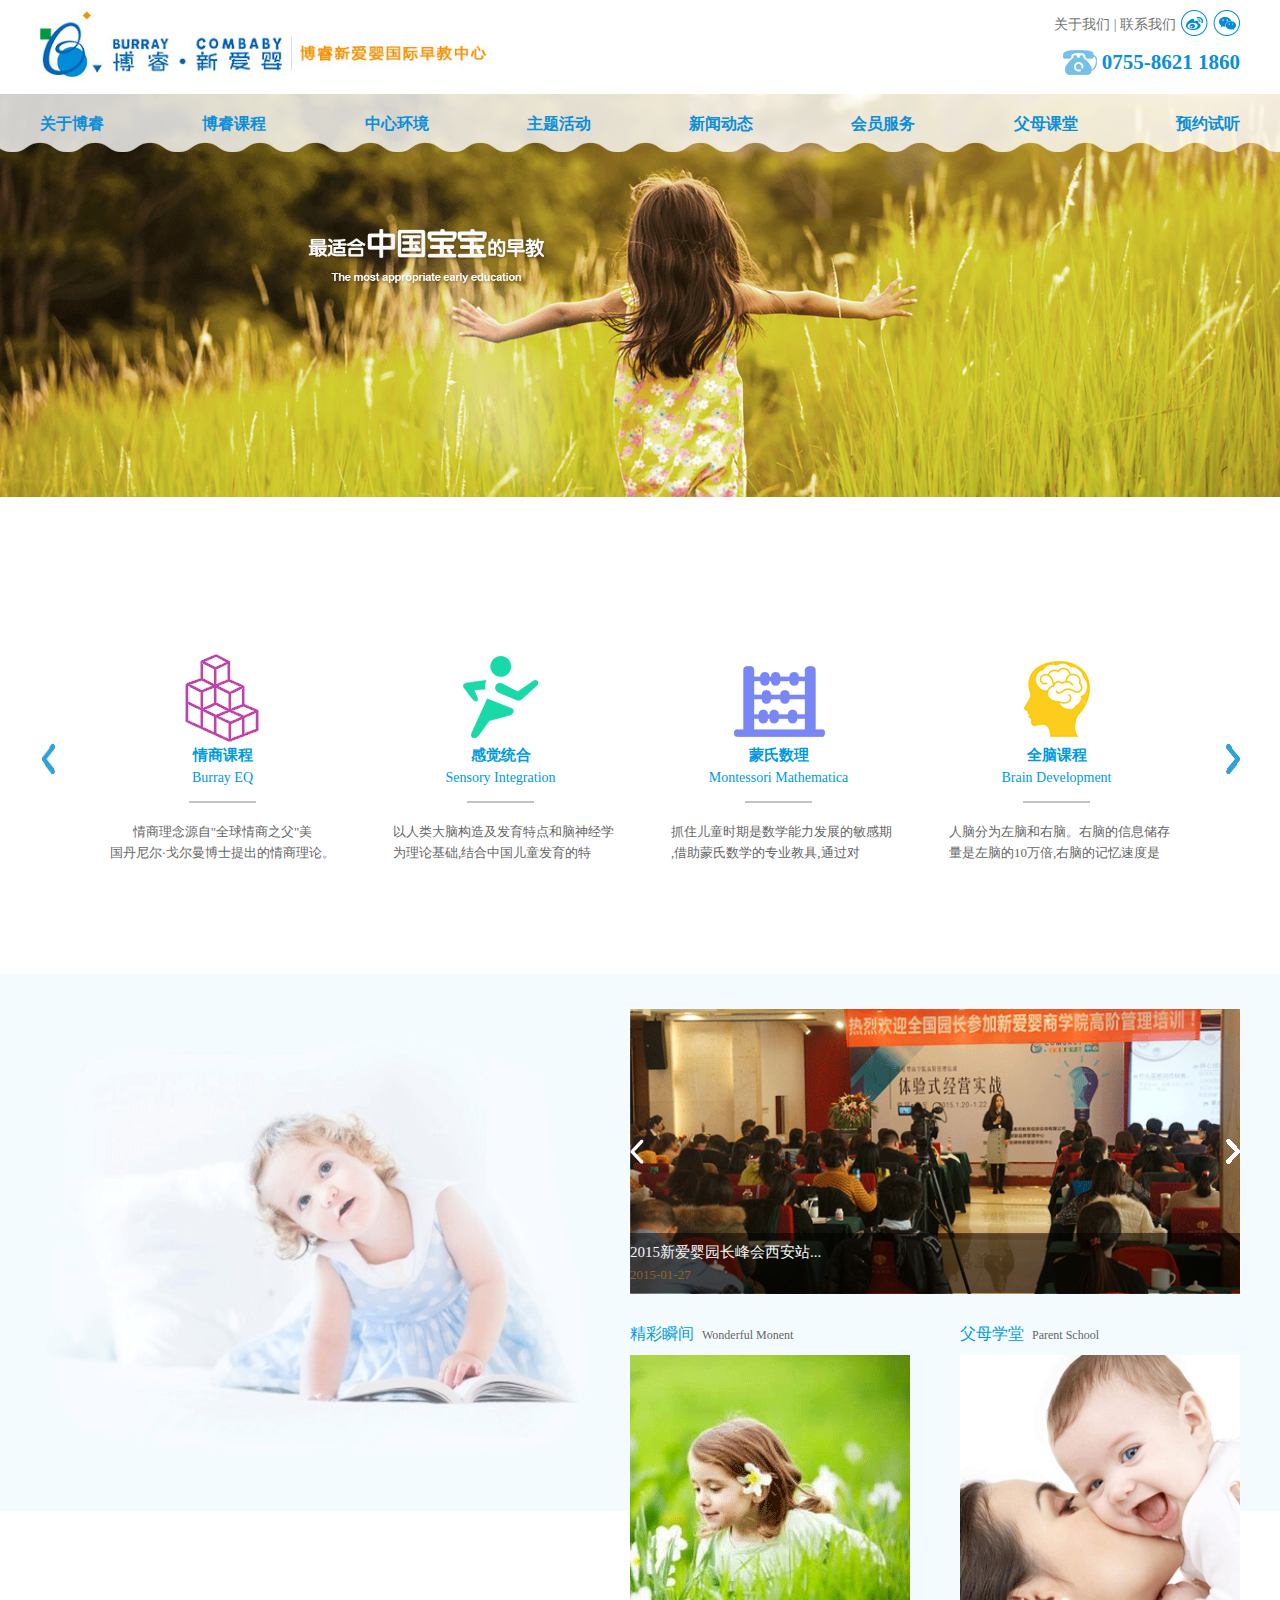
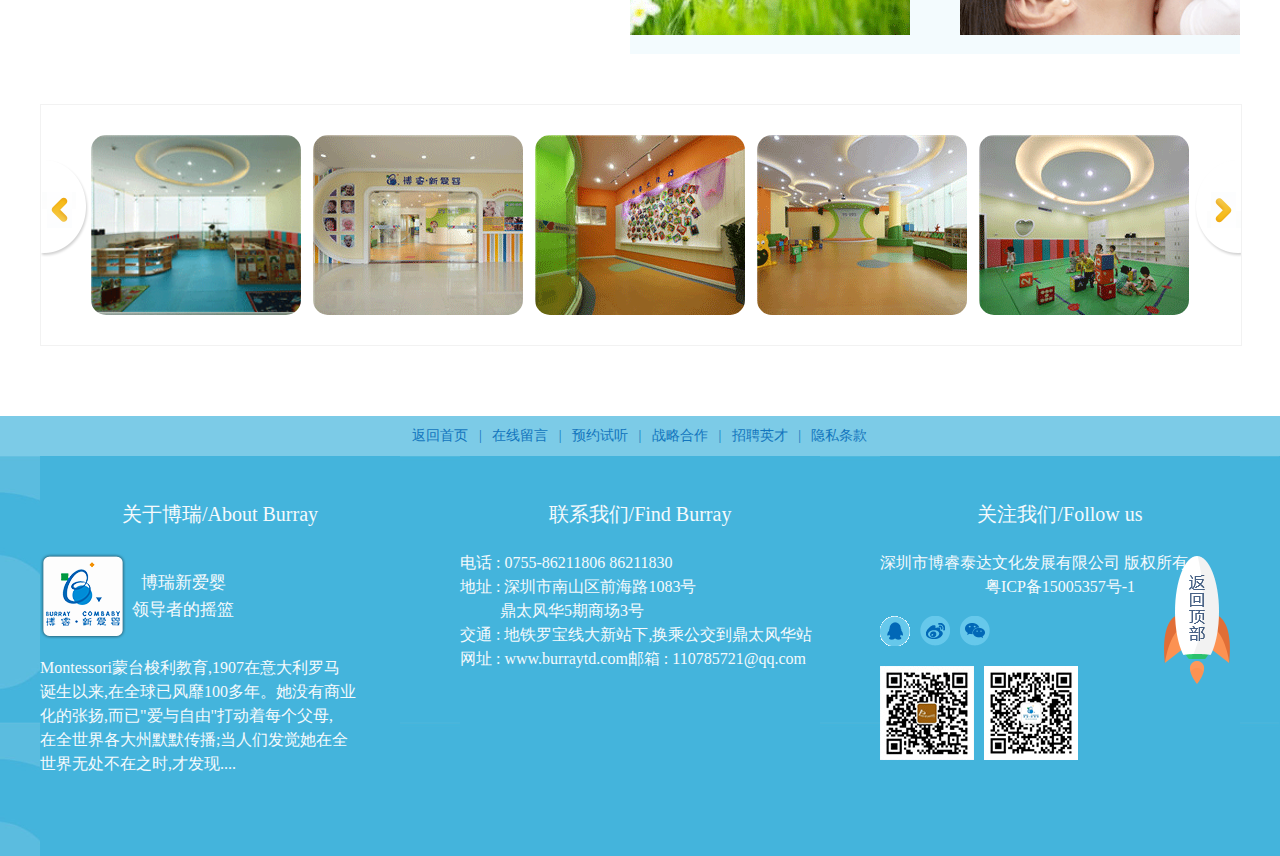
<file: index.html>
<!DOCTYPE html>
<html>
	<head>
		<meta charset="utf-8" />
		<title>首页</title>
		<link rel="stylesheet" href="css/tou.css" />
		<link rel="stylesheet" href="css/foot.css" />
		
		<style>
			.lb{background: url(img/d1.png) no-repeat;width: 100%;height: 500px;position: relative;background-size: 100%;}
			.lb-nav-di{background-image: url(img/sssss.png);position: absolute;margin-top: 450px;width: 100%;height: 10px;}
			
			.jieshao{width:100%;}
			.jieshao-ul{display: flex;justify-content: space-between;width: 1200px;position: absolute;}
			.neirong-ul{display: flex;justify-content: space-between;width: 1100px;position: absolute;}
			.jieshao-childen{width: 265px;height: 310px;margin:35px 13px 30px 0 ;text-align: center;}
			.jieshao-childen-content{width: 1100px;height: 380px;margin: auto;position: relative;overflow: hidden;}
			
			.zhanshi{background: url(img/a4.png) no-repeat;width:100%;height: 700px;background-size:100% ;}
		    .zhanshi-right{float: right;height: 700px;width: 610px;}
		    .zhanshi-right-up{width: 610px;height: 285px;background-color: cadetblue;margin-top: 35px;float: left;background-image: url(img/a3.png);background-size:100% ;}
		    .zhanshi-right-up ul{display: flex;width: 610px;margin: auto;justify-content: space-between;margin-top: 130px;}
		    .zhanshi-right-up-de{width: 610px;height: 60px;background: rgba(0,0,0,0.5);margin-top: 65px;}
		    .zhanshi-right-down{width: 610px;height: 340px;background-color:#F3FBFE;margin-top: 20px;float: left;}
		    .zhanshi-right-down-left{width: 280px;height: 320px;background-color: #F3FBFE;float: left;}
		    .zhanshi-right-down-right{width: 280px;height: 320px;background-color: #F3FBFE;float: right;}
		    .zhanshi-img{background-image: url(img/a5.png);width: 280px;height: 280px;background-size:100% ;}
		    .zhanshi-img2{background-image: url(img/a7.png);width: 280px;height: 280px;background-size:100% ;}
		
		    .huanjing{width: 100%;}
		    .huanjing-content{border: 1px solid #F2F2F2;width: 1200px;height: 240px;position: relative;}
		    .huanjing-content ul{display: flex;justify-content: space-between;width: 1200px;position: absolute;top: 55px;}
		    .huanjing-content-childen{width: 1100px;height: 260px;margin: auto;position: relative;overflow: hidden;}
		    .huanjing-content-childen ul{display: flex;justify-content: space-between;width: 1100px;margin-top: -45px;position: absolute;}
		    .huanjing-content-childen ul li{padding-right: 12px;}
		    .huanjing-childen{width: 210px;height: 180px;margin-top: 20px;border-radius:15px;}
		
		</style>
		
	</head>
	<body>
		<div class="box">
			<div class="head">
				<div class="content">
					<div class="head-left">
						<a href="index.html"><img id="shou" src="img/ss.png" height="90px"/></a>
					</div>
					<div class="head-right">
						<div class="head-right-up">
							<img src="img/h_icon2.png" style="float: right;margin-top: 10px;"/>
							<img src="img/h_icon1.png" style="float: right;margin:10px 5px 0 5px;"/>
							<p style="float: right;line-height: 50px;font-size: 14px;color: #737373;">关于我们 | 联系我们</p>
						</div>
						<div class="head-right-down">
							<p style="color: #0A8FD8;float: right;font-size: 21px;line-height: 25px;"><strong>0755-8621 1860</strong></p>
							<img style="float: right;margin: 0px 5px 0 0;" src="img/qs.png" />
						</div>
					</div>
				</div>
			</div>
			<div class="lb">
				<div class="lb-nav">
					<div class="content">
					 	<ul class="lb-nav-ul">
					 		<li><a href="#" style="color:#0A8FD8 ;"><strong>关于博睿</strong></a></li>
					 		<li><a href="#" style="color:#0A8FD8 ;"><strong>博睿课程</strong></a></li>
					 		<li><a href="huanjing.html" style="color:#0A8FD8 ;"><strong>中心环境</strong></a></li>
					 		<li><a href="zhuti.html" style="color:#0A8FD8 ;"><strong>主题活动</strong></a></li>
					 		<li><a href="news.html" style="color:#0A8FD8 ;"><strong>新闻动态</strong></a></li>
					 		<li><a href="#" style="color:#0A8FD8 ;"><strong>会员服务</strong></a></li>
					 		<li><a href="#" style="color:#0A8FD8 ;"><strong>父母课堂</strong></a></li>
					 		<li><a href="yuyue.html" style="color:#0A8FD8 ;"><strong>预约试听</strong></a></li>
					 	</ul>
					</div>
					<div class="lb-nav-di"></div>
				</div>
			</div>
			<div class="section">	
				<div class="jieshao">
					<div class="content justify">
						<ul class="jieshao-ul">
							<li><a id="zj" href="javascript:;"><img src="img/zj.png" width="15px"height="30px" style="margin-top: 150px;"/></a></li>
							<li><a id="yj" href="javascript:;"><img src="img/yj.png" width="15px"height="30px" style="margin-top: 150px;"/></a></li>
						</ul>
						<div class="jieshao-childen-content">
						<ul id="neirong-ul" class="neirong-ul">
							<li><div class="jieshao-childen" id="childen" onmouseenter="enter()" onmouseleave="leave()">
							<img src="img/m01_03.png" style="padding-top: 22px;"/>
							<p id="name" style="color: #009AE2;font-size: 15px;margin-bottom: 5px;"><strong>情商课程</strong></p>
							<p id="english" style="color: #009AE2;font-size: 14px;margin-bottom:15px ;">Burray EQ</p>
							<div style="border: 0.5px solid #C3C3C3;width: 65px;height: 0;margin: auto;margin-bottom: 20px;"></div>
							<p id="text" style="font-size: 13px;color: #666666;padding-bottom: 3px;">情商理念源自"全球情商之父"美</p>
							<p id="textt" style="font-size: 13px;color: #666666;">国丹尼尔·戈尔曼博士提出的情商理论。</p>
							<div id="more" style="width: 100px;height: 23px;border-radius: 15px;background-color: #DEA2D3;margin: auto;position: relative;top:15px;display: none;"><a href="#" style="color: #BE4DAA;font-size: 12px;">查看更多</a></div>
						</div></li>
							<li><div class="jieshao-childen" id="childen1" onmouseenter="enter1()" onmouseleave="leave1()">
							<img src="img/kc_chac6.png" style="padding-top: 23px;"/>
							<p id="name1" style="color: #009AE2;font-size: 15px;margin-bottom: 5px;"><strong>感觉统合</strong></p>
							<p id="english1" style="color: #009AE2;font-size: 14px;margin-bottom:15px">Sensory Integration</p>
							<div style="border: 0.5px solid #C3C3C3;width: 65px;height: 0;margin: auto;margin-bottom: 20px;"></div>
							<p id="text1" style="font-size: 13px;color: #666666;padding-bottom: 3px;text-align: left;margin-left: 25px;">以人类大脑构造及发育特点和脑神经学</p>
							<p id="textt1" style="font-size: 13px;color: #666666;text-align: left;margin-left: 25px;">为理论基础,结合中国儿童发育的特</p>
						    <div  id="more1" style="width: 100px;height: 23px;border-radius: 15px;background-color: #DEA2D3;margin: auto;position: relative;top:15px;display: none;"><a href="#" style="color: #BE4DAA;font-size: 12px;">查看更多</a></div>
						</div></li>
							<li><div class="jieshao-childen" id="childen2" onmouseenter="enter2()" onmouseleave="leave2()">
							<img src="img/kc_chac7.png" style="padding-top: 23px;"/>
							<p id="name2" style="color: #009AE2;font-size: 15px;margin-bottom: 5px;"><strong>蒙氏数理</strong></p>
							<p id="english2" style="color: #009AE2;font-size: 14px;margin-bottom:15px">Montessori Mathematica</p>
							<div style="border: 0.5px solid #C3C3C3;width: 65px;height: 0;margin: auto;margin-bottom: 20px;"></div>
							<p id="text2" style="font-size: 13px;color: #666666;padding-bottom: 3px;text-align: left;margin-left: 25px;">抓住儿童时期是数学能力发展的敏感期</p>
							<p id="textt2" style="font-size: 13px;color: #666666;text-align: left;margin-left: 25px;">,借助蒙氏数学的专业教具,通过对</p>
						    <div id="more2" style="width: 100px;height: 23px;border-radius: 15px;background-color: #DEA2D3;margin: auto;position: relative;top:15px;display: none;"><a href="#" style="color: #BE4DAA;font-size: 12px;">查看更多</a></div>
						</div></li>
							<li><div class="jieshao-childen" id="childen3" onmouseenter="enter3()" onmouseleave="leave3()">
							<img src="img/kc_chac8.png" style="padding-top: 23px;"/>
							<p id="name3" style="color: #009AE2;font-size: 15px;margin-bottom: 5px;"><strong>全脑课程</strong></p>
							<p id="english3" style="color: #009AE2;font-size: 14px;margin-bottom:15px">Brain Development</p>
							<div style="border: 0.5px solid #C3C3C3;width: 65px;height: 0;margin: auto;margin-bottom: 20px;"></div>
							<p id="text3" style="font-size: 13px;color: #666666;padding-bottom: 3px;text-align: left;margin-left: 25px;">人脑分为左脑和右脑。右脑的信息储存</p>
							<p id="textt3" style="font-size: 13px;color: #666666;text-align: left;margin-left: 25px;">量是左脑的10万倍,右脑的记忆速度是</p>
							<div id="more3" style="width: 100px;height: 23px;border-radius: 15px;background-color: #DEA2D3;margin: auto;position: relative;top:15px;display: none;"><a href="#" style="color: #BE4DAA;font-size: 12px;">查看更多</a></div>
						</div></li>
						</ul>
						</div>
					</div>
				</div>
				<div class="zhanshi">
					<div class="content">
						<div class="zhanshi-right">
							<div class="zhanshi-right-up">
								<ul>
									<li><img src="img/active_Lac.png"/></li>
									<li><img src="img/jian.png"/></li>
								</ul>
								<div class="zhanshi-right-up-de">
									<p style="color: #F6F6F6;font-size: 15px;padding: 10px 0 5px 0;">2015新爱婴园长峰会西安站...</p>
									<p style="color: #8C6430;font-size: 13px;">2015-01-27</p>
								</div>
							</div>
							<div class="zhanshi-right-down">
								<div class="zhanshi-right-down-left">
									<p style="color:#009AE2;font-size: 16px;padding: 10px 0 10px; 0">精彩瞬间&nbsp;&nbsp;<span style="font-size: 12px;color: #666666;">Wonderful Monent</span></p>
								    <div class="zhanshi-img"></div>
								</div>
								<div class="zhanshi-right-down-right">
									<p style="color:#009AE2;font-size: 16px;padding: 10px  0 10px; 0;">父母学堂&nbsp;&nbsp;<span style="font-size: 12px;color: #666666;">Parent School</span></p>
								     <div class="zhanshi-img2"></div>
								</div>
							</div>
						</div>
					</div>
				</div>
				<div class="huanjing">
					<div class="content">
						<div style="width: 100%;height: 30px;"></div>
						<div class="huanjing-content">
							<ul>
								<a id="lac" href="javascript:;"><li><img src="img/photo_Lac.png"/></li></a>
								<a id="rac" href="javascript:;"><li><img src="img/photo_Rac.png" /></li></a>
							</ul>
							<div class="huanjing-content-childen">
								<ul id="huanjing-ul">
									<li><div class="huanjing-childen" style="background-image: url(img/s1.png);background-size:100% ;"></div></li>
									<li><div class="huanjing-childen" style="background-image: url(img/a1.png);"></div></li>
									<li><div class="huanjing-childen" style="background-image: url(img/s3.png);"></div></li>
									<li><div class="huanjing-childen" style="background-image: url(img/s2.png);"></div></li>
									<li><div class="huanjing-childen" style="background-image: url(img/wsw.png);"></div></li>
									<li><div class="huanjing-childen" style="background-image: url(img/s1.png);background-size:100% ;"></div></li>
									<li><div class="huanjing-childen" style="background-image: url(img/a1.png);"></div></li>
									<li><div class="huanjing-childen" style="background-image: url(img/s3.png);"></div></li>
									<li><div class="huanjing-childen" style="background-image: url(img/s2.png);"></div></li>
									<li><div class="huanjing-childen" style="background-image: url(img/wsw.png);"></div></li>
								</ul>
							</div>
						</div>
						<div style="width: 100%;height: 70px;"></div>
					</div>
				</div>
			</div>
			<div class="foot">
				<div class="foot-content">
					<div class="foot-content-up">
						<div class="content">
							<p style="font-size: 14px;color: #1275BD;line-height: 40px;">返回首页&nbsp;&nbsp;  |  &nbsp;&nbsp;在线留言&nbsp;&nbsp;  |  &nbsp;&nbsp;预约试听&nbsp;&nbsp;  |  &nbsp;&nbsp;战略合作&nbsp;&nbsp;  |  &nbsp;&nbsp;招聘英才&nbsp;&nbsp;  | &nbsp;&nbsp;隐私条款</p>
						</div>
					</div>
					<div class="foot-content-down">
						<div class="content" style="display: inline-block;">
							<ul class="foot-justify">
							<li><div class="foot-content-down-childen">
								<p style="color: #F5FAFC;font-size: 20px;padding: 45px 0 25px 0;">关于博瑞/About Burray</p>
								<div class="logo" style="float: left;width: 200px;height: 90px;position: relative;">
									<img src="img/foot_Dabimg.png" style="float: left;"/><p style="color: #F5FAFC;font-size: 17px;padding: 20px 0 5px 0;line-height: 20px;">博瑞新爱婴</p><p style="color: #F5FAFC;font-size: 17px;">领导者的摇篮</p>
								</div>
							    <p style="color: #F5FAFC;font-size: 16px;float: left;padding:15px 0 3px 0 ;">Montessori蒙台梭利教育,1907在意大利罗马</p>
							    <p style="color: #F5FAFC;font-size: 16px;float: left;padding-bottom: 3px;">诞生以来,在全球已风靡100多年。她没有商业</p>
							    <p style="color: #F5FAFC;font-size: 16px;float: left;padding-bottom: 3px;">化的张扬,而已"爱与自由"打动着每个父母,</p>
							    <p style="color: #F5FAFC;font-size: 16px;float: left;padding-bottom: 3px;">在全世界各大州默默传播;当人们发觉她在全</p>
							    <p style="color: #F5FAFC;font-size: 16px;float: left;padding-bottom: 3px;">世界无处不在之时,才发现....</p>
							</div></li>
							<li><div class="foot-content-down-childen">
								<p style="color: #F5FAFC;font-size: 20px;padding: 45px 0 25px 0;">联系我们/Find Burray</p>
							    <p style="color: #F5FAFC;font-size: 16px;float: left;padding:0px 0 3px 0 ;">电话 : 0755-86211806 86211830</p>
							    <p style="color: #F5FAFC;font-size: 16px;float: left;padding-bottom: 3px;">地址 : 深圳市南山区前海路1083号</p>
							    <p style="color: #F5FAFC;font-size: 16px;float: left;padding: 0 0 3px 40px;">鼎太风华5期商场3号</p>
							    <p style="color: #F5FAFC;font-size: 16px;float: left;padding-bottom: 3px;">交通 : 地铁罗宝线大新站下,换乘公交到鼎太风华站</p>
							    <p style="color: #F5FAFC;font-size: 16px;float: left;padding-bottom: 3px;">网址  : www.burraytd.com</p>
							    <p style="color: #F5FAFC;font-size: 16px;float: left;padding-bottom: 3px;">邮箱  : 110785721@qq.com</p>
							</div></li>
							<li><div class="foot-content-down-childen">
								<p style="color: #F5FAFC;font-size: 20px;padding: 45px 0 25px 0;">关注我们/Follow us</p>
							    <p style="color: #F5FAFC;font-size: 16px;float: left;padding:0px 0 3px 0 ;">深圳市博睿泰达文化发展有限公司 版权所有</p>
							    <p style="color: #F5FAFC;font-size: 16px;float: left;padding-bottom: 3px;display: block;width: 360px;">粤ICP备15005357号-1</p>
							    <img id="qq" onmouseenter="qen()" onmouseleave="qle()" src="img/foot04_19.png" style="float: left;padding: 15px 10px 20px 0;"/>
							    <img src="img/f_shac2.png" style="float: left;padding: 15px 10px 20px 0;"/>
							    <img src="img/f_shac3.png" style="float: left;padding: 15px 200px 20px 0;"/>
							    <img src="img/a6.png" style="float: left;padding: 0px 10px 20px 0;"/>
							    <img src="img/a2.png" style="float: left;padding: 0px 10px 20px 0;"/>
							</div></li>
							</ul>
						</div>
						<a href="#shou"><img src="img/up_img.png" style="position: absolute;top: 100px;right: 50px;"/></a>
					</div>
				</div>
			</div>
			<script type="text/javascript" src="js/foot.js" ></script>
			<script type="text/javascript">			
				var jh = document.getElementById("childen");
				var nam = document.getElementById("name");
				var eng = document.getElementById("english");
				var txt = document.getElementById("text");
				var txtt = document.getElementById("textt");
				var mor = document.getElementById("more");
				function enter(){
					jh.style.backgroundColor= "#BC45A7";
					nam.style.color="#FFFFFF";
					eng.style.color="#FFFFFF";
					txt.style.color="#FFFFFF";
					txtt.style.color="#FFFFFF";
					mor.style.display="block"
				}
				function leave(){
					jh.style.backgroundColor= "white";
					nam.style.color="#009AE2";
					eng.style.color="#009AE2";
					txt.style.color="#666666";
					txtt.style.color="#666666";
					mor.style.display="none";
				}
				var jh1 = document.getElementById("childen1");
				var nam1 = document.getElementById("name1");
				var eng1 = document.getElementById("english1");
				var txt1 = document.getElementById("text1");
				var txtt1 = document.getElementById("textt1");
				var mor1 = document.getElementById("more1");
				function enter1(){
					jh1.style.backgroundColor= "#BC45A7";
					nam1.style.color="#FFFFFF";
					eng1.style.color="#FFFFFF";
					txt1.style.color="#FFFFFF";
					txtt1.style.color="#FFFFFF";
					mor1.style.display="block";
				}
				function leave1(){
					jh1.style.backgroundColor= "white";
					nam1.style.color="#009AE2";
					eng1.style.color="#009AE2";
					txt1.style.color="#666666";
					txtt1.style.color="#666666";
					mor1.style.display="none";
				}
				var jh2 = document.getElementById("childen2");
				var nam2 = document.getElementById("name2");
				var eng2 = document.getElementById("english2");
				var txt2 = document.getElementById("text2");
				var txtt2 = document.getElementById("textt2");
				var mor2 = document.getElementById("more2");
				function enter2(){
					jh2.style.backgroundColor= "#BC45A7";
					nam2.style.color="#FFFFFF";
					eng2.style.color="#FFFFFF";
					txt2.style.color="#FFFFFF";
					txtt2.style.color="#FFFFFF";
					mor2.style.display="block"
				}
				function leave2(){
					jh2.style.backgroundColor= "white";
					nam2.style.color="#009AE2";
					eng2.style.color="#009AE2";
					txt2.style.color="#666666";
					txtt2.style.color="#666666";
					mor2.style.display="none";
				}
				var jh3 = document.getElementById("childen3");
				var nam3 = document.getElementById("name3");
				var eng3 = document.getElementById("english3");
				var txt3 = document.getElementById("text3");
				var txtt3 = document.getElementById("textt3");
				var mor3 = document.getElementById("more3");
				function enter3(){
					jh3.style.backgroundColor= "#BC45A7";
					nam3.style.color="#FFFFFF";
					eng3.style.color="#FFFFFF";
					txt3.style.color="#FFFFFF";
					txtt3.style.color="#FFFFFF";
					mor3.style.display="block"
				}
				function leave3(){
					jh3.style.backgroundColor= "white";
					nam3.style.color="#009AE2";
					eng3.style.color="#009AE2";
					txt3.style.color="#666666";
					txtt3.style.color="#666666";
					mor3.style.display="none";
				}
				
				var neironglist = document.getElementById("neirong-ul");
				var imgarr = document.getElementsByTagName("jieshao-childen");
				neironglist.style.width = 265*imgarr.length+"px";
				var yj = document.getElementById("yj");
				var zj = document.getElementById("zj");
	            var m = 0;
	            var n = 0;
				zj.onclick=function(){	
					m++;
					neironglist.style.left=-275*m+275*n+"px";
				}
			    yj.onclick=function(){	
					n++;
					neironglist.style.left=-275*m+275*n+"px";
				}
				
				
				var huanjinglist = document.getElementById("huanjing-ul");
				var imgarr = document.getElementsByTagName("huanjing-childen");
				huanjinglist.style.width = 210*imgarr.length+"px";
				var lac = document.getElementById("lac");
				var rac = document.getElementById("rac");
	            var i = 0;
	            var j = 0;
				lac.onclick=function(){	
					i++;
					huanjinglist.style.left=-222*i+222*j+"px";
				}
			    rac.onclick=function(){	
					j++;
					huanjinglist.style.left=-222*i+222*j+"px";
				}
		    
			
		</script>
		</div>
	</body>
	
</html>
</file>
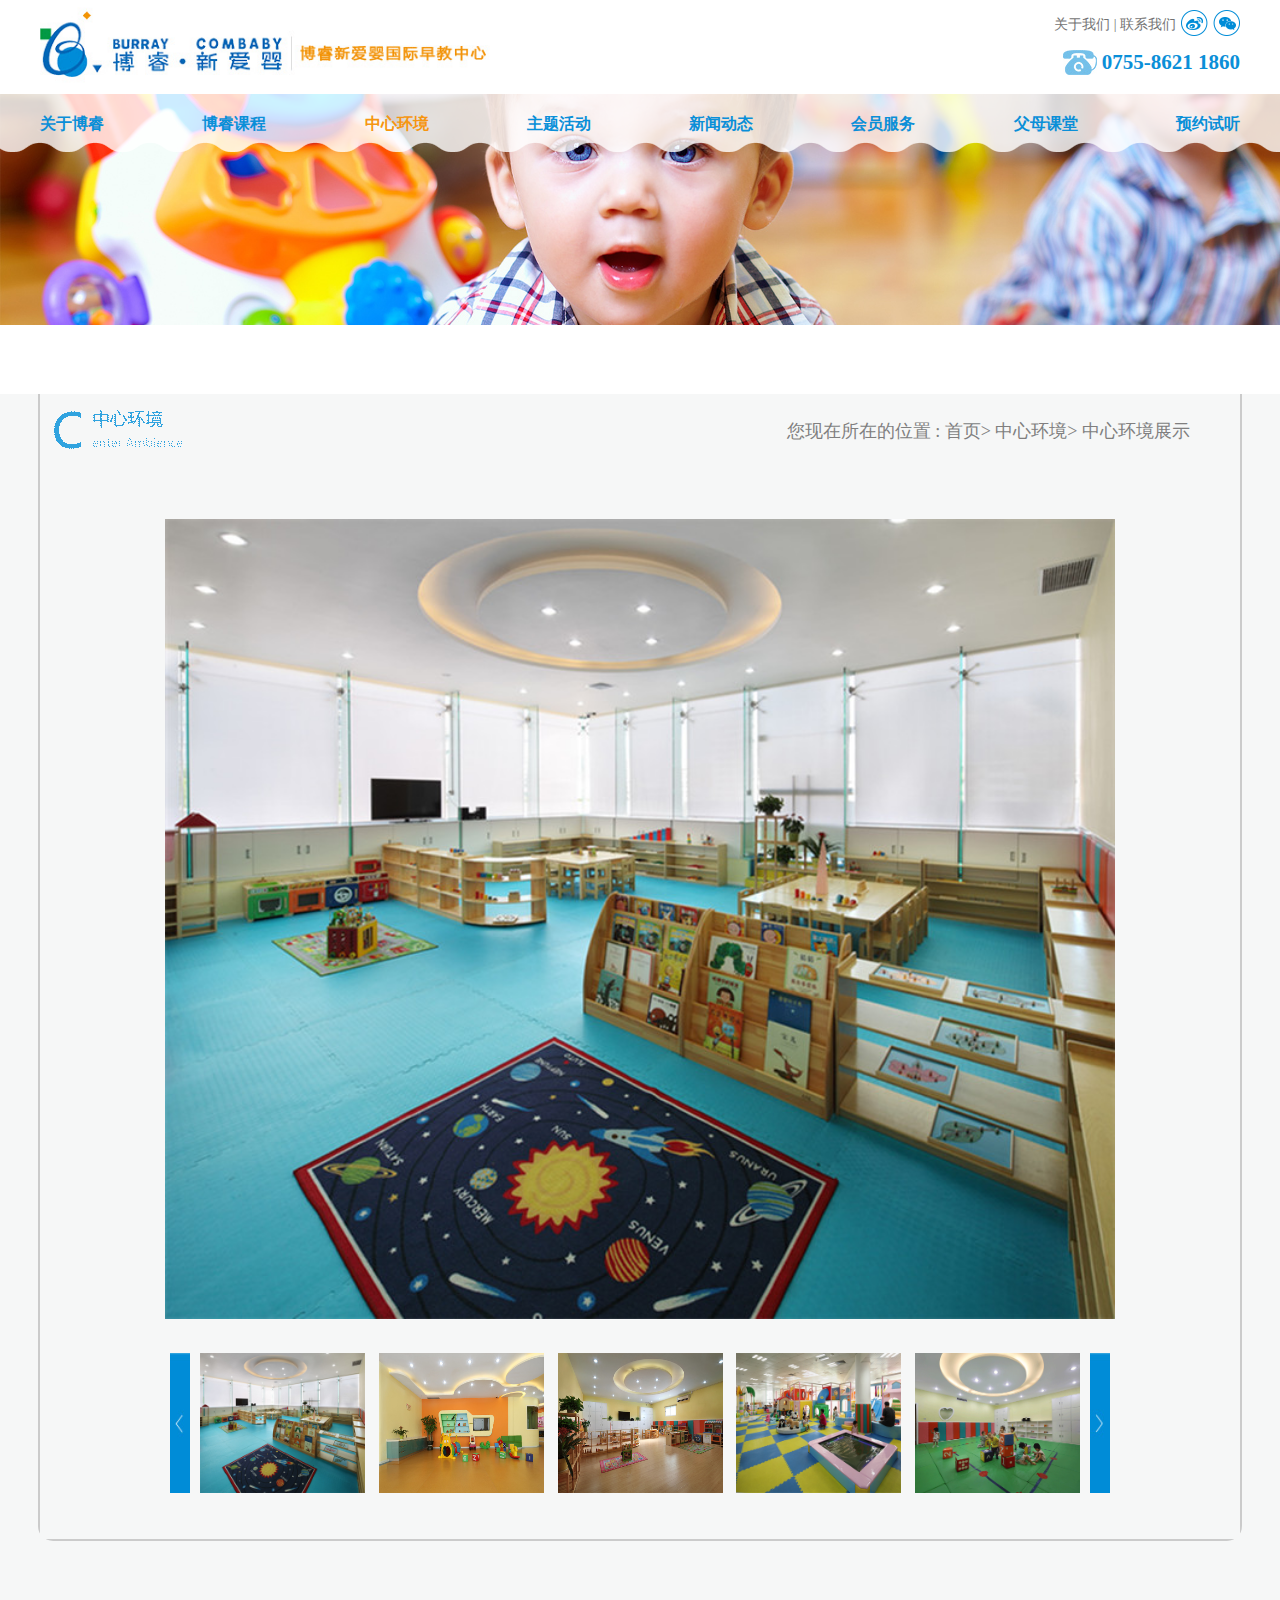
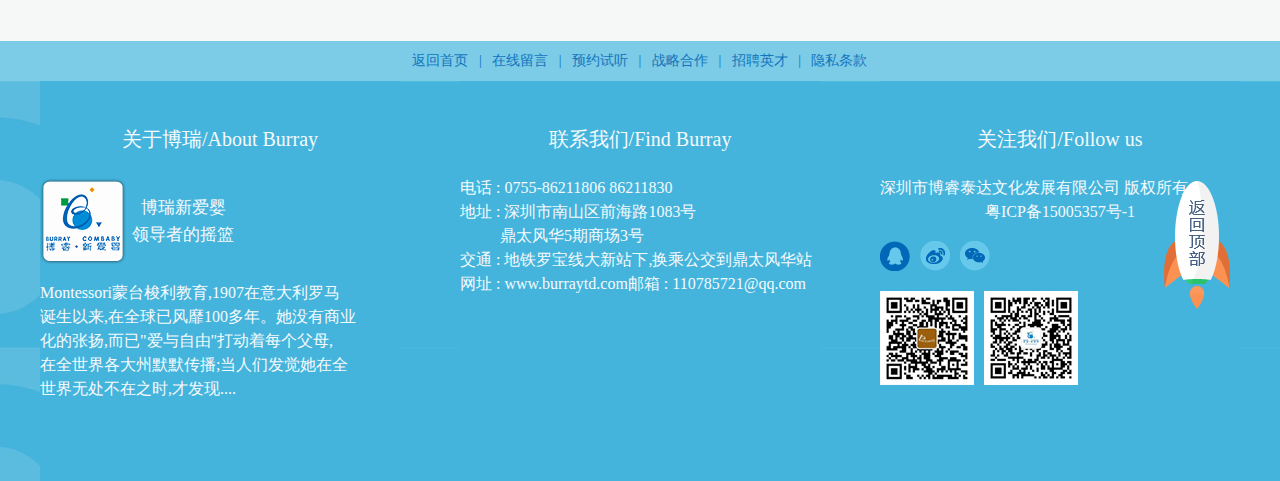
<file: hjshow.html>
<!DOCTYPE html>
<html>
	<head>
		<meta charset="UTF-8">
		<title>中心环境</title>
		<link rel="stylesheet" href="css/tou.css" />
		<link rel="stylesheet" href="css/foot.css" />
		<style>
			.lb{background: url(hjimgs/envi_main.png) no-repeat;width: 100%;height: 300px;position: relative;background-size: 100%;}
			.enter{background-color: #F6F7F7;}
			.enter-content{margin: auto;border-left:2px solid #CBCBCB;border-right: 2px solid #CBCBCB;border-bottom: 2px solid #CBCBCB;width: 1200px;height: 1145px;border-radius:0 0 15px 15px;}
			.enter-content-up{width: 100%;height: 75px;background-color: #F6F7F7;}
			.enter-content-down{width:100%;height: 1070px;text-align: center;background-color:  #F6F7F7;}
		    .enter-content-down-zhan{width: 100%;height: 140px;background-color:  #F6F7F7;margin: auto;margin-top: 30px;}
		    .zhan-content{width: 940px;margin: auto;background-color:  #F6F7F7;position: relative;}
		    .zhan-jian{width: 940px;margin: auto;justify-content: space-between;display: flex;height: 140px;position: absolute;}
		    .zhan-ul{width: 880px;margin: auto;justify-content: space-between;display: flex;height: 140px;position: absolute;}
		    .zhan-content-childen{width:880px;position: relative;left: 30px;height: 140px;overflow: hidden;}
		    .href{color: #807F7F;}
		    .href:hover{color: #F69611;}
		</style>
		
	</head>
	<body>
		<div class="box">
			<div class="head">
				<div class="content">
					<div class="head-left">
						<a href="index.html"><img id="shou" src="img/ss.png" height="90px"/></a>
					</div>
					<div class="head-right">
						<div class="head-right-up">
							<img src="img/h_icon2.png" style="float: right;margin-top: 10px;"/>
							<img src="img/h_icon1.png" style="float: right;margin:10px 5px 0 5px;"/>
							<p style="float: right;line-height: 50px;font-size: 14px;color: #737373;">关于我们 | 联系我们</p>
						</div>
						<div class="head-right-down">
							<p style="color: #0A8FD8;float: right;font-size: 21px;line-height: 25px;"><strong>0755-8621 1860</strong></p>
							<img style="float: right;margin: 0px 5px 0 0;" src="img/qs.png" />
						</div>
					</div>
				</div>
			</div>
			<div class="lb">
				<div class="lb-nav">
					<div class="content">
					 	<ul class="lb-nav-ul">
					 		<li><a href="shouye.html" style="color:#0A8FD8 ;"><strong>关于博睿</strong></a></li>
					 		<li><a href="#" style="color:#0A8FD8 ;"><strong>博睿课程</strong></a></li>
					 		<li><a href="huanjing.html" style="color:#F69611 ;"><strong>中心环境</strong></a></li>
					 		<li><a href="zhuti.html" style="color:#0A8FD8 ;"><strong>主题活动</strong></a></li>
					 		<li><a href="news.html" style="color:#0A8FD8 ;"><strong>新闻动态</strong></a></li>
					 		<li><a href="#" style="color:#0A8FD8 ;"><strong>会员服务</strong></a></li>
					 		<li><a href="#" style="color:#0A8FD8 ;"><strong>父母课堂</strong></a></li>
					 		<li><a href="yuyue.html" style="color:#0A8FD8 ;"><strong>预约试听</strong></a></li>
					 	</ul>
					</div>
					<div class="lb-nav-di"></div>
				</div>
			</div>
			<div class="section">
				<div class="enter">
					<div class="enter-content">
						<div class="enter-content-up">
							<img src="hjimgs/huanjing_02.png" style="float: left;"/>
							<p style="float: right;color: #807F7F;font-size:18px;line-height: 75px;padding-right: 50px;">您现在所在的位置 : <a class="href" href="index.html">首页</a>> <a class="href" href="huanjing.html">中心环境</a>> <a class="href" href="hjshow.html">中心环境展示</a></p>
						</div>
						<div class="enter-content-down">
							<img id="showimg" src="hjimgs/5512537e8f5f1.jpg" width="950px" height="800px"style="padding-top: 50px;"/>
						    <div class="enter-content-down-zhan">
						    	<div class="zhan-content">
						    		<ul class="zhan-jian">
						    			<li><a id="hjz" href="javascript:;"><img src="hjimgs/huanjing_06.png" height="140px" width="20px"/></a></li>
						    			<li><a id="hjy" href="javascript:;"><img src="hjimgs/huanjing_10.png" height="140px" width="20px"/></a></li>
						    		</ul>
						    		<div class="zhan-content-childen">
						    			<ul id="zhan-ul" class="zhan-ul">
						    				<li><img src="hjimgs/5512537e8f5f1.jpg" width="165px" height="140px" onclick="img1()"/></li>
						    				<li><img src="hjimgs/5512559510c6d.jpg" width="165px" height="140px" onclick="img2()"/></li>
						    				<li><img src="hjimgs/5512591f517a2.jpg" width="165px" height="140px" onclick="img3()"/></li>
						    				<li><img src="hjimgs/55125f450de49.jpg" width="165px" height="140px" onclick="img4()"/></li>
						    				<li><img src="hjimgs/huanjing_03.png" width="165px" height="140px" onclick="img5()"/></li>
						    			</ul>
						    		</div>
						    	</div>
						    </div>
						</div>
					</div>
				</div>
				<div style="height: 100px;width: 100%;background-color:#F6F7F7 ;"></div>
			</div>
			<div class="foot">
				<div class="foot-content">
					<div class="foot-content-up">
						<div class="content">
							<p style="font-size: 14px;color: #1275BD;line-height: 40px;">返回首页&nbsp;&nbsp;  |  &nbsp;&nbsp;在线留言&nbsp;&nbsp;  |  &nbsp;&nbsp;预约试听&nbsp;&nbsp;  |  &nbsp;&nbsp;战略合作&nbsp;&nbsp;  |  &nbsp;&nbsp;招聘英才&nbsp;&nbsp;  | &nbsp;&nbsp;隐私条款</p>
						</div>
					</div>
					<div class="foot-content-down">
						<div class="content" style="display: inline-block;">
							<ul class="foot-justify">
							<li><div class="foot-content-down-childen">
								<p style="color: #F5FAFC;font-size: 20px;padding: 45px 0 25px 0;">关于博瑞/About Burray</p>
								<div class="logo" style="float: left;width: 200px;height: 90px;position: relative;">
									<img src="img/foot_Dabimg.png" style="float: left;"/><p style="color: #F5FAFC;font-size: 17px;padding: 20px 0 5px 0;line-height: 20px;">博瑞新爱婴</p><p style="color: #F5FAFC;font-size: 17px;">领导者的摇篮</p>
								</div>
							    <p style="color: #F5FAFC;font-size: 16px;float: left;padding:15px 0 3px 0 ;">Montessori蒙台梭利教育,1907在意大利罗马</p>
							    <p style="color: #F5FAFC;font-size: 16px;float: left;padding-bottom: 3px;">诞生以来,在全球已风靡100多年。她没有商业</p>
							    <p style="color: #F5FAFC;font-size: 16px;float: left;padding-bottom: 3px;">化的张扬,而已"爱与自由"打动着每个父母,</p>
							    <p style="color: #F5FAFC;font-size: 16px;float: left;padding-bottom: 3px;">在全世界各大州默默传播;当人们发觉她在全</p>
							    <p style="color: #F5FAFC;font-size: 16px;float: left;padding-bottom: 3px;">世界无处不在之时,才发现....</p>
							</div></li>
							<li><div class="foot-content-down-childen">
								<p style="color: #F5FAFC;font-size: 20px;padding: 45px 0 25px 0;">联系我们/Find Burray</p>
							    <p style="color: #F5FAFC;font-size: 16px;float: left;padding:0px 0 3px 0 ;">电话 : 0755-86211806 86211830</p>
							    <p style="color: #F5FAFC;font-size: 16px;float: left;padding-bottom: 3px;">地址 : 深圳市南山区前海路1083号</p>
							    <p style="color: #F5FAFC;font-size: 16px;float: left;padding: 0 0 3px 40px;">鼎太风华5期商场3号</p>
							    <p style="color: #F5FAFC;font-size: 16px;float: left;padding-bottom: 3px;">交通 : 地铁罗宝线大新站下,换乘公交到鼎太风华站</p>
							    <p style="color: #F5FAFC;font-size: 16px;float: left;padding-bottom: 3px;">网址  : www.burraytd.com</p>
							    <p style="color: #F5FAFC;font-size: 16px;float: left;padding-bottom: 3px;">邮箱  : 110785721@qq.com</p>
							</div></li>
							<li><div class="foot-content-down-childen">
								<p style="color: #F5FAFC;font-size: 20px;padding: 45px 0 25px 0;">关注我们/Follow us</p>
							    <p style="color: #F5FAFC;font-size: 16px;float: left;padding:0px 0 3px 0 ;">深圳市博睿泰达文化发展有限公司 版权所有</p>
							    <p style="color: #F5FAFC;font-size: 16px;float: left;padding-bottom: 3px;display: block;width: 360px;">粤ICP备15005357号-1</p>
							    <img src="img/f_shho1.png" style="float: left;padding: 15px 10px 20px 0;"/>
							    <img src="img/f_shac2.png" style="float: left;padding: 15px 10px 20px 0;"/>
							    <img src="img/f_shac3.png" style="float: left;padding: 15px 200px 20px 0;"/>
							    <img src="img/a6.png" style="float: left;padding: 0px 10px 20px 0;"/>
							    <img src="img/a2.png" style="float: left;padding: 0px 10px 20px 0;"/>
							</div></li>
							</ul>
						</div>
						<a href="#shou"><img src="img/up_img.png" style="position: absolute;top: 100px;right: 50px;"/></a>
					</div>
				</div>
			</div>
		</div>
	</body>
	<script type="text/javascript">
		var showimg = document.getElementById("showimg");
		var zhanlist = document.getElementById("zhan-ul");
		var imgarr = document.getElementsByTagName("img");
		//zhanlist.style.width = 170*imgarr.length+"px";
		var hjz = document.getElementById("hjz");
		var hjy = document.getElementById("hjy");
	    var q = 0;
	    var w = 0;
		hjz.onclick=function(){	
			q++;
			zhanlist.style.left=-179*q+179*w+"px";
		}
		hjy.onclick=function(){	
			w++;
			zhanlist.style.left=-179*q+179*w+"px";
		}
		
		function img1(){
			showimg.src="hjimgs/5512537e8f5f1.jpg";
		}
		function img2(){
			showimg.src="hjimgs/5512559510c6d.jpg";
		}
		function img3(){
			showimg.src="hjimgs/5512591f517a2.jpg";
		}
		function img4(){
			showimg.src="hjimgs/55125f450de49.jpg";
		}
		function img5(){
			showimg.src="hjimgs/huanjing_03.png";
		}
	</script>
</html>
</file>
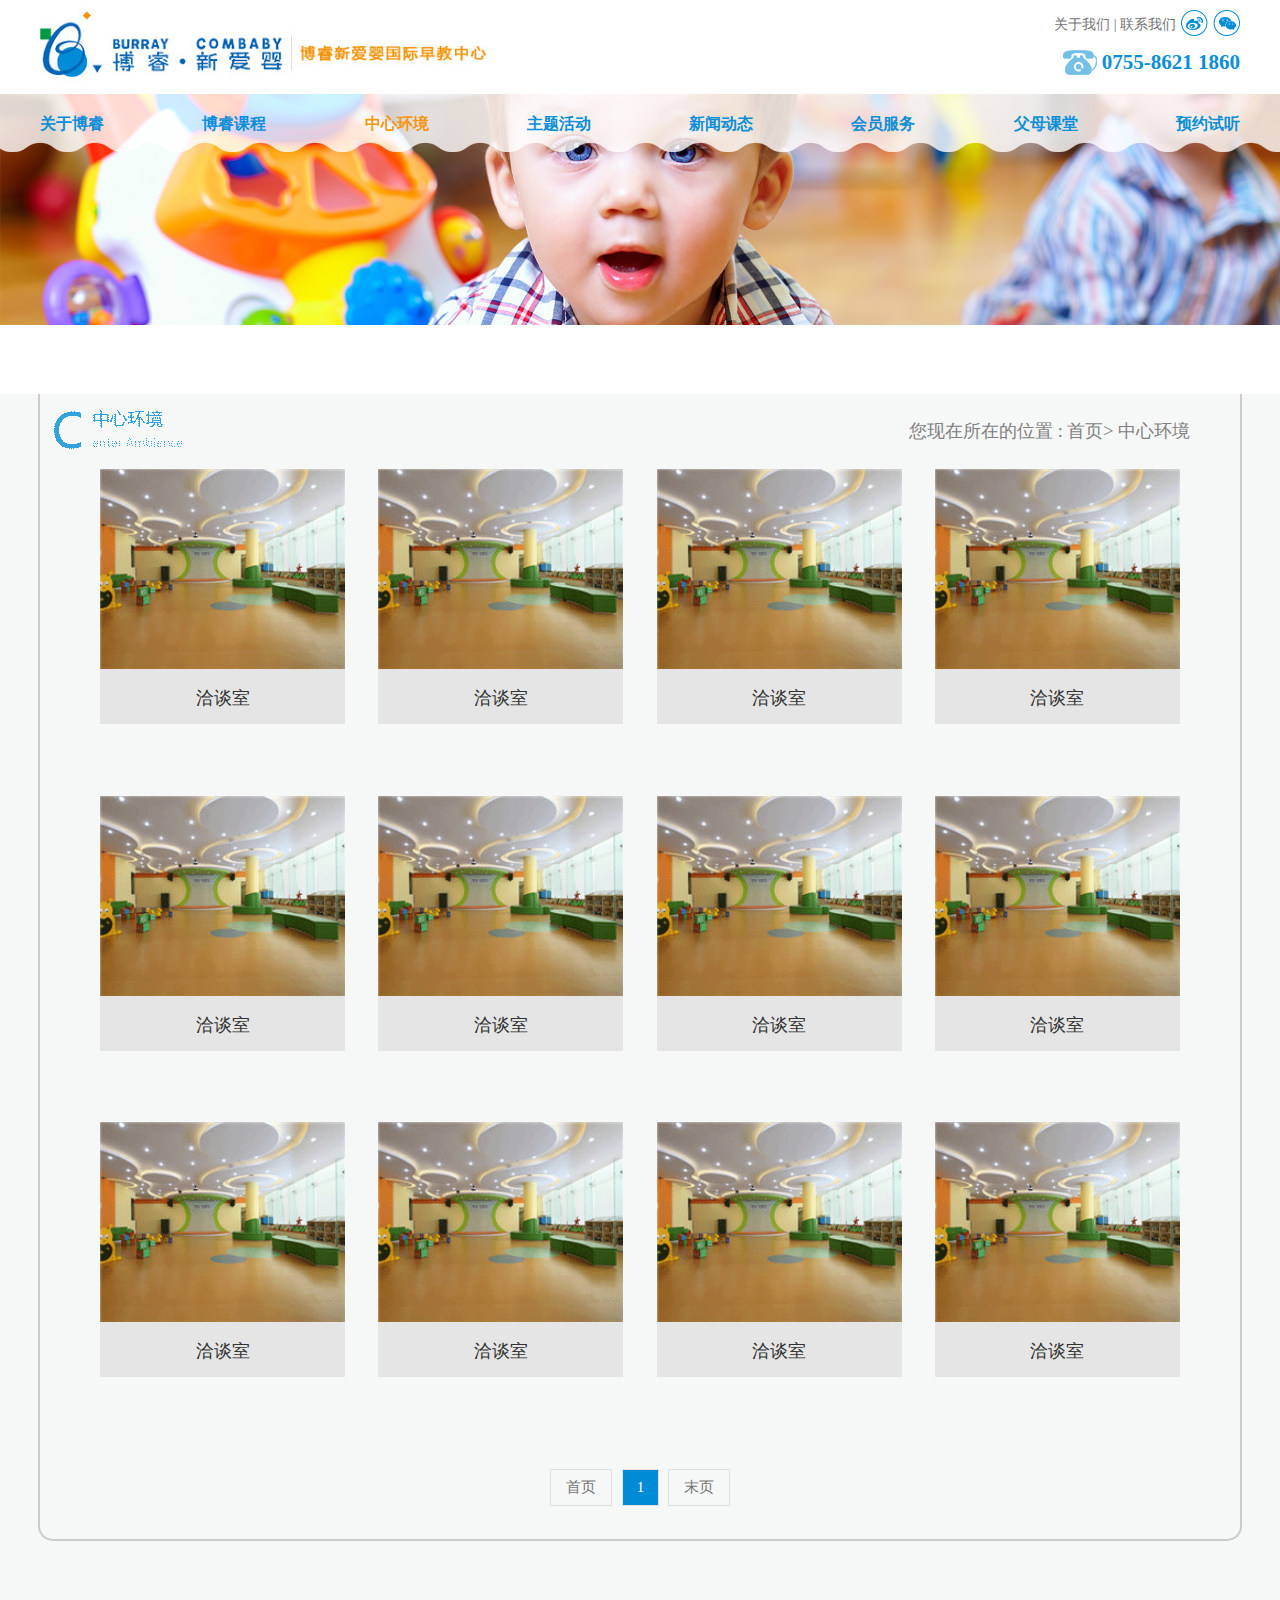
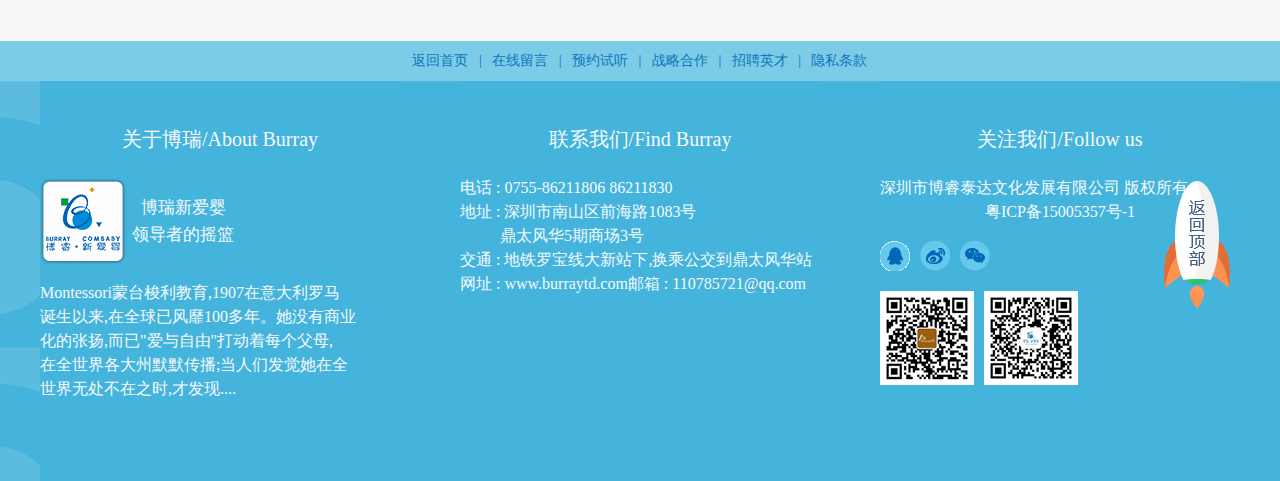
<file: huanjing.html>
<!DOCTYPE html>
<html>
	<head>
		<meta charset="UTF-8">
		<title>中心环境</title>
		<link rel="stylesheet" href="css/tou.css" />
		<link rel="stylesheet" href="css/foot.css" />
		<style>
		.lb{background: url(hjimgs/envi_main.png) no-repeat;width: 100%;height: 300px;position: relative;background-size: 100%;}
        .enter{background-color: #F6F7F7;}
		.enter-content{margin: auto;border-left:2px solid #CBCBCB;border-right: 2px solid #CBCBCB;border-bottom: 2px solid #CBCBCB;width: 1200px;height: 1145px;border-radius:0 0 15px 15px;}
		.enter-content-up{width: 100%;height: 75px;background-color: #F6F7F7;}
		.enter-content-down{width:100%;height: 1040px;text-align: center;background-color:  #F6F7F7;}
		.enter-content-down-zhan{width: 100%;height: 140px;background-color:  #F6F7F7;margin: auto;margin-top: 30px;}
		.zhan-content{width: 940px;margin: auto;background-color:  #F6F7F7;position: relative;}
		.zhan-jian{width: 940px;margin: auto;justify-content: space-between;display: flex;height: 140px;position: absolute;}
		.zhan-ul{width: 880px;margin: auto;justify-content: space-between;display: flex;height: 140px;position: absolute;}
		.zhan-content-childen{width:880px;position: relative;left: 30px;height: 140px;overflow: hidden;}
		.href{color: #807F7F;}
		.href:hover{color: #F69611;}
		
		.enter-content-down-box{width:90%;height: 980px;margin: auto;display: flex;justify-content: space-between;flex-wrap: wrap;}
		.enter-content-down-box-childen{width: 245px;height: 255px;background-color: red;text-align: center;background-color: #E5E5E5;}
		.enter-content-down-box-childen:hover{background-color: #0A94E1;}
		.ye{width: 180px;height: 35px;margin: auto;margin-top: 20px;text-align: center;}
		.ye:after{content:" ";display: block;clear: both;}
		.ye-number{width: 35px;height: 35px;float: left;border: 1px solid #E0E0E0;}
		.shou{width:60px;height: 35px;float: left;margin-right: 10px;border: 1px solid #E0E0E0;}
		.mo{width: 60px;height: 35px;float: right;border: 1px solid #E0E0E0;}
		.ye-number:hover{background-color: #008BD6;color:#FFFFFF}
		.shou:hover{background-color: #008BD6;color: #FFFFFF;}
		.mo:hover{background-color: #008BD6;color: #FFFFFF;}
		</style>
	</head>
	<body>
		<div class="box">
			<div class="head">
				<div class="content">
					<div class="head-left">
						<a href="index.html"><img id="shou" src="img/ss.png" height="90px"/></a>
					</div>
					<div class="head-right">
						<div class="head-right-up">
							<img src="img/h_icon2.png" style="float: right;margin-top: 10px;"/>
							<img src="img/h_icon1.png" style="float: right;margin:10px 5px 0 5px;"/>
							<p style="float: right;line-height: 50px;font-size: 14px;color: #737373;">关于我们 | 联系我们</p>
						</div>
						<div class="head-right-down">
							<p style="color: #0A8FD8;float: right;font-size: 21px;line-height: 25px;"><strong>0755-8621 1860</strong></p>
							<img style="float: right;margin: 0px 5px 0 0;" src="img/qs.png" />
						</div>
					</div>
				</div>
			</div>
			<div class="lb">
				<div class="lb-nav">
					<div class="content">
					 	<ul class="lb-nav-ul">
					 		<li><a href="shouye.html" style="color:#0A8FD8 ;"><strong>关于博睿</strong></a></li>
					 		<li><a href="#" style="color:#0A8FD8 ;"><strong>博睿课程</strong></a></li>
					 		<li><a href="huanjing.html" style="color:#F69611 ;"><strong>中心环境</strong></a></li>
					 		<li><a href="zhuti.html" style="color:#0A8FD8 ;"><strong>主题活动</strong></a></li>
					 		<li><a href="news.html" style="color:#0A8FD8 ;"><strong>新闻动态</strong></a></li>
					 		<li><a href="#" style="color:#0A8FD8 ;"><strong>会员服务</strong></a></li>
					 		<li><a href="#" style="color:#0A8FD8 ;"><strong>父母课堂</strong></a></li>
					 		<li><a href="yuyue.html" style="color:#0A8FD8 ;"><strong>预约试听</strong></a></li>
					 	</ul>
					</div>
					<div class="lb-nav-di"></div>
				</div>
			</div>
			<div class="section">
				<div class="enter">
					<div class="enter-content">
						<div class="enter-content-up">
							<img src="hjimgs/huanjing_02.png" style="float: left;"/>
							<p style="float: right;color: #807F7F;font-size:18px;line-height: 75px;padding-right: 50px;">您现在所在的位置 : <a class="href" href="index.html">首页</a>> <a class="href" href="huanjing.html">中心环境</a></p>
						</div>
						<div class="enter-content-down">
							<div class="enter-content-down-box">
								<a href="hjshow.html"><div class="enter-content-down-box-childen" onmouseenter="hjenter1()" onmouseleave="hjleave1()">
									<img id="hjimg1" src="img/s2.png" width="245px" height="200px"/>
									<span id="hjspan1" style="font-size: 18px;line-height: 50px;color: #333333;">洽谈室</span>
								</div></a>
								<a href="hjshow.html"><div class="enter-content-down-box-childen" onmouseenter="hjenter2()" onmouseleave="hjleave2()">
									<img id="hjimg2" src="img/s2.png" width="245px" height="200px"/>
									<span id="hjspan2" style="font-size: 18px;line-height: 50px;color: #333333;">洽谈室</span>
								</div></a>
								<a href="hjshow.html"><div class="enter-content-down-box-childen" onmouseenter="hjenter3()" onmouseleave="hjleave3()">
									<img id="hjimg3" src="img/s2.png" width="245px" height="200px"/>
									<span id="hjspan3" style="font-size: 18px;line-height: 50px;color: #333333;">洽谈室</span>
								</div></a>
								<a href="hjshow.html"><div class="enter-content-down-box-childen" onmouseenter="hjenter4()" onmouseleave="hjleave4()">
									<img id="hjimg4" src="img/s2.png" width="245px" height="200px"/>
									<span id="hjspan4" style="font-size: 18px;line-height: 50px;color: #333333;">洽谈室</span>
								</div></a>
								<a href="hjshow.html"><div class="enter-content-down-box-childen" onmouseenter="hjenter5()" onmouseleave="hjleave5()">
									<img id="hjimg5" src="img/s2.png" width="245px" height="200px"/>
									<span id="hjspan5" style="font-size: 18px;line-height: 50px;color: #333333;">洽谈室</span>
								</div></a>
								<a href="hjshow.html"><div class="enter-content-down-box-childen" onmouseenter="hjenter6()" onmouseleave="hjleave6()">
									<img id="hjimg6" src="img/s2.png" width="245px" height="200px"/>
									<span id="hjspan6" style="font-size: 18px;line-height: 50px;color: #333333;">洽谈室</span>
								</div></a>
								<a href="hjshow.html"><div class="enter-content-down-box-childen" onmouseenter="hjenter7()" onmouseleave="hjleave7()">
									<img id="hjimg7" src="img/s2.png" width="245px" height="200px"/>
									<span id="hjspan7" style="font-size: 18px;line-height: 50px;color: #333333;">洽谈室</span>
								</div></a>
								<a href="hjshow.html"><div class="enter-content-down-box-childen" onmouseenter="hjenter8()" onmouseleave="hjleave8()">
									<img id="hjimg8" src="img/s2.png" width="245px" height="200px"/>
									<span id="hjspan8" style="font-size: 18px;line-height: 50px;color: #333333;">洽谈室</span>
								</div></a>
								<a href="hjshow.html"><div class="enter-content-down-box-childen" onmouseenter="hjenter9()" onmouseleave="hjleave9()">
									<img id="hjimg9" src="img/s2.png" width="245px" height="200px"/>
									<span id="hjspan9" style="font-size: 18px;line-height: 50px;color: #333333;">洽谈室</span>
								</div></a>
								<a href="hjshow.html"><div class="enter-content-down-box-childen" onmouseenter="hjenter10()" onmouseleave="hjleave10()">
									<img id="hjimg10" src="img/s2.png" width="245px" height="200px"/>
									<span id="hjspan10" style="font-size: 18px;line-height: 50px;color: #333333;">洽谈室</span>
								</div></a>
								<a href="hjshow.html"><div class="enter-content-down-box-childen" onmouseenter="hjenter11()" onmouseleave="hjleave11()">
									<img id="hjimg11" src="img/s2.png" width="245px" height="200px"/>
									<span id="hjspan11" style="font-size: 18px;line-height: 50px;color: #333333;">洽谈室</span>
								</div></a>
								<a href="hjshow.html"><div class="enter-content-down-box-childen" onmouseenter="hjenter12()" onmouseleave="hjleave12()">
									<img id="hjimg12" src="img/s2.png" width="245px" height="200px"/>
									<span id="hjspan12" style="font-size: 18px;line-height: 50px;color: #333333;">洽谈室</span>
								</div></a>
							</div>
						    <div class="ye">
							        <a href="#" style="color: #757575;line-height: 35px;font-size: 15px;"><div class="shou">首页</div></a>
							        <a href="#" style="color: #FFFFFF;line-height: 35px;font-size: 15px;"><div class="ye-number" style="background-color: #008BD6;">1</div></a>
							        <a href="#" style="color: #757575;line-height: 35px;font-size: 15px;"><div class="mo">末页</div></a>
					        </div>
						</div>
					</div>
				</div>
				<div style="height: 100px;width: 100%;background-color:#F6F7F7 ;"></div>
			</div>
			<div class="foot">
				<div class="foot-content">
					<div class="foot-content-up">
						<div class="content">
							<p style="font-size: 14px;color: #1275BD;line-height: 40px;">返回首页&nbsp;&nbsp;  |  &nbsp;&nbsp;在线留言&nbsp;&nbsp;  |  &nbsp;&nbsp;预约试听&nbsp;&nbsp;  |  &nbsp;&nbsp;战略合作&nbsp;&nbsp;  |  &nbsp;&nbsp;招聘英才&nbsp;&nbsp;  | &nbsp;&nbsp;隐私条款</p>
						</div>
					</div>
					<div class="foot-content-down">
						<div class="content" style="display: inline-block;">
							<ul class="foot-justify">
							<li><div class="foot-content-down-childen">
								<p style="color: #F5FAFC;font-size: 20px;padding: 45px 0 25px 0;">关于博瑞/About Burray</p>
								<div class="logo" style="float: left;width: 200px;height: 90px;position: relative;">
									<img src="img/foot_Dabimg.png" style="float: left;"/><p style="color: #F5FAFC;font-size: 17px;padding: 20px 0 5px 0;line-height: 20px;">博瑞新爱婴</p><p style="color: #F5FAFC;font-size: 17px;">领导者的摇篮</p>
								</div>
							    <p style="color: #F5FAFC;font-size: 16px;float: left;padding:15px 0 3px 0 ;">Montessori蒙台梭利教育,1907在意大利罗马</p>
							    <p style="color: #F5FAFC;font-size: 16px;float: left;padding-bottom: 3px;">诞生以来,在全球已风靡100多年。她没有商业</p>
							    <p style="color: #F5FAFC;font-size: 16px;float: left;padding-bottom: 3px;">化的张扬,而已"爱与自由"打动着每个父母,</p>
							    <p style="color: #F5FAFC;font-size: 16px;float: left;padding-bottom: 3px;">在全世界各大州默默传播;当人们发觉她在全</p>
							    <p style="color: #F5FAFC;font-size: 16px;float: left;padding-bottom: 3px;">世界无处不在之时,才发现....</p>
							</div></li>
							<li><div class="foot-content-down-childen">
								<p style="color: #F5FAFC;font-size: 20px;padding: 45px 0 25px 0;">联系我们/Find Burray</p>
							    <p style="color: #F5FAFC;font-size: 16px;float: left;padding:0px 0 3px 0 ;">电话 : 0755-86211806 86211830</p>
							    <p style="color: #F5FAFC;font-size: 16px;float: left;padding-bottom: 3px;">地址 : 深圳市南山区前海路1083号</p>
							    <p style="color: #F5FAFC;font-size: 16px;float: left;padding: 0 0 3px 40px;">鼎太风华5期商场3号</p>
							    <p style="color: #F5FAFC;font-size: 16px;float: left;padding-bottom: 3px;">交通 : 地铁罗宝线大新站下,换乘公交到鼎太风华站</p>
							    <p style="color: #F5FAFC;font-size: 16px;float: left;padding-bottom: 3px;">网址  : www.burraytd.com</p>
							    <p style="color: #F5FAFC;font-size: 16px;float: left;padding-bottom: 3px;">邮箱  : 110785721@qq.com</p>
							</div></li>
							<li><div class="foot-content-down-childen">
								<p style="color: #F5FAFC;font-size: 20px;padding: 45px 0 25px 0;">关注我们/Follow us</p>
							    <p style="color: #F5FAFC;font-size: 16px;float: left;padding:0px 0 3px 0 ;">深圳市博睿泰达文化发展有限公司 版权所有</p>
							    <p style="color: #F5FAFC;font-size: 16px;float: left;padding-bottom: 3px;display: block;width: 360px;">粤ICP备15005357号-1</p>
							    <img id="qq" onmouseenter="qen()" onmouseleave="qle()" src="img/foot04_19.png" style="float: left;padding: 15px 10px 20px 0;"/>
							    <img src="img/f_shac2.png" style="float: left;padding: 15px 10px 20px 0;"/>
							    <img src="img/f_shac3.png" style="float: left;padding: 15px 200px 20px 0;"/>
							    <img src="img/a6.png" style="float: left;padding: 0px 10px 20px 0;"/>
							    <img src="img/a2.png" style="float: left;padding: 0px 10px 20px 0;"/>
							</div></li>
							</ul>
						</div>
						<a href="#shou"><img src="img/up_img.png" style="position: absolute;top: 100px;right: 50px;"/></a>
					</div>
				</div>
			</div>
		</div>
	</body>
	<script type="text/javascript" src="js/foot.js" ></script>
	<script>
		var hjimg1 = document.getElementById("hjimg1");
		var hjimg2 = document.getElementById("hjimg2");
		var hjimg3 = document.getElementById("hjimg3");
		var hjimg4 = document.getElementById("hjimg4");
		var hjimg5 = document.getElementById("hjimg5");
		var hjimg6 = document.getElementById("hjimg6");
		var hjimg7 = document.getElementById("hjimg7");
		var hjimg8 = document.getElementById("hjimg8");
		var hjimg9 = document.getElementById("hjimg9");
		var hjimg10 = document.getElementById("hjimg10");
		var hjimg11 = document.getElementById("hjimg11");
		var hjimg12 = document.getElementById("hjimg12");
		var hjspan1 = document.getElementById("hjspan1");
		var hjspan2 = document.getElementById("hjspan2");
		var hjspan3 = document.getElementById("hjspan3");
		var hjspan4 = document.getElementById("hjspan4");
		var hjspan5 = document.getElementById("hjspan5");
		var hjspan6 = document.getElementById("hjspan6");
		var hjspan7 = document.getElementById("hjspan7");
		var hjspan8 = document.getElementById("hjspan8");
		var hjspan9 = document.getElementById("hjspan9");
		var hjspan10 = document.getElementById("hjspan10");
		var hjspan11 = document.getElementById("hjspan11");
		var hjspan12 = document.getElementById("hjspan12");
		function hjenter1(){
			hjimg1.style.width="235px";
			hjimg1.style.height="195px";
			hjimg1.style.paddingTop="3px";
			hjspan1.style.color="#FFFFFF";
		}
		function hjleave1(){
			hjimg1.style.width="245px";
			hjimg1.style.height="200px";
			hjimg1.style.paddingTop="0px";
			hjspan1.style.color="#333333";
		}
		function hjenter2(){
			hjimg2.style.width="235px";
			hjimg2.style.height="195px";
			hjimg2.style.paddingTop="3px";
			hjspan2.style.color="#FFFFFF";
		}
		function hjleave2(){
			hjimg2.style.width="245px";
			hjimg2.style.height="200px";
			hjimg2.style.paddingTop="0px";
			hjspan2.style.color="#333333";
		}
		function hjenter3(){
			hjimg3.style.width="235px";
			hjimg3.style.height="195px";
			hjimg3.style.paddingTop="3px";
			hjspan3.style.color="#FFFFFF";
		}
		function hjleave3(){
			hjimg3.style.width="245px";
			hjimg3.style.height="200px";
			hjimg3.style.paddingTop="0px";
			hjspan3.style.color="#333333";
		}
		function hjenter4(){
			hjimg4.style.width="235px";
			hjimg4.style.height="195px";
			hjimg4.style.paddingTop="3px";
			hjspan4.style.color="#FFFFFF";
		}
		function hjleave4(){
			hjimg4.style.width="245px";
			hjimg4.style.height="200px";
			hjimg4.style.paddingTop="0px";
			hjspan4.style.color="#333333";
		}
		function hjenter5(){
			hjimg5.style.width="235px";
			hjimg5.style.height="195px";
			hjimg5.style.paddingTop="3px";
			hjspan5.style.color="#FFFFFF";
		}
		function hjleave5(){
			hjimg5.style.width="245px";
			hjimg5.style.height="200px";
			hjimg5.style.paddingTop="0px";
			hjspan5.style.color="#333333";
		}
		function hjenter6(){
			hjimg6.style.width="235px";
			hjimg6.style.height="195px";
			hjimg6.style.paddingTop="3px";
			hjspan6.style.color="#FFFFFF";
		}
		function hjleave6(){
			hjimg6.style.width="245px";
			hjimg6.style.height="200px";
			hjimg6.style.paddingTop="0px";
			hjspan6.style.color="#333333";
		}
		function hjenter7(){
			hjimg7.style.width="235px";
			hjimg7.style.height="195px";
			hjimg7.style.paddingTop="3px";
			hjspan7.style.color="#FFFFFF";
		}
		function hjleave7(){
			hjimg7.style.width="245px";
			hjimg7.style.height="200px";
			hjimg7.style.paddingTop="0px";
			hjspan7.style.color="#333333";
		}
		function hjenter8(){
			hjimg8.style.width="235px";
			hjimg8.style.height="195px";
			hjimg8.style.paddingTop="3px";
			hjspan8.style.color="#FFFFFF";
		}
		function hjleave8(){
			hjimg8.style.width="245px";
			hjimg8.style.height="200px";
			hjimg8.style.paddingTop="0px";
			hjspan8.style.color="#333333";
		}
		function hjenter9(){
			hjimg9.style.width="235px";
			hjimg9.style.height="195px";
			hjimg9.style.paddingTop="3px";
			hjspan9.style.color="#FFFFFF";
		}
		function hjleave9(){
			hjimg9.style.width="245px";
			hjimg9.style.height="200px";
			hjimg9.style.paddingTop="0px";
			hjspan9.style.color="#333333";
		}
		function hjenter10(){
			hjimg10.style.width="235px";
			hjimg10.style.height="195px";
			hjimg10.style.paddingTop="3px";
			hjspan10.style.color="#FFFFFF";
		}
		function hjleave10(){
			hjimg10.style.width="245px";
			hjimg10.style.height="200px";
			hjimg10.style.paddingTop="0px";
			hjspan10.style.color="#333333";
		}
		function hjenter11(){
			hjimg11.style.width="235px";
			hjimg11.style.height="195px";
			hjimg11.style.paddingTop="3px";
			hjspan11.style.color="#FFFFFF";
		}
		function hjleave11(){
			hjimg11.style.width="245px";
			hjimg11.style.height="200px";
			hjimg11.style.paddingTop="0px";
			hjspan11.style.color="#333333";
		}
		function hjenter12(){
			hjimg12.style.width="235px";
			hjimg12.style.height="195px";
			hjimg12.style.paddingTop="3px";
			hjspan12.style.color="#FFFFFF";
		}
		function hjleave12(){
			hjimg12.style.width="245px";
			hjimg12.style.height="200px";
			hjimg12.style.paddingTop="0px";
			hjspan12.style.color="#333333";
		}
	</script>
</html>
</file>
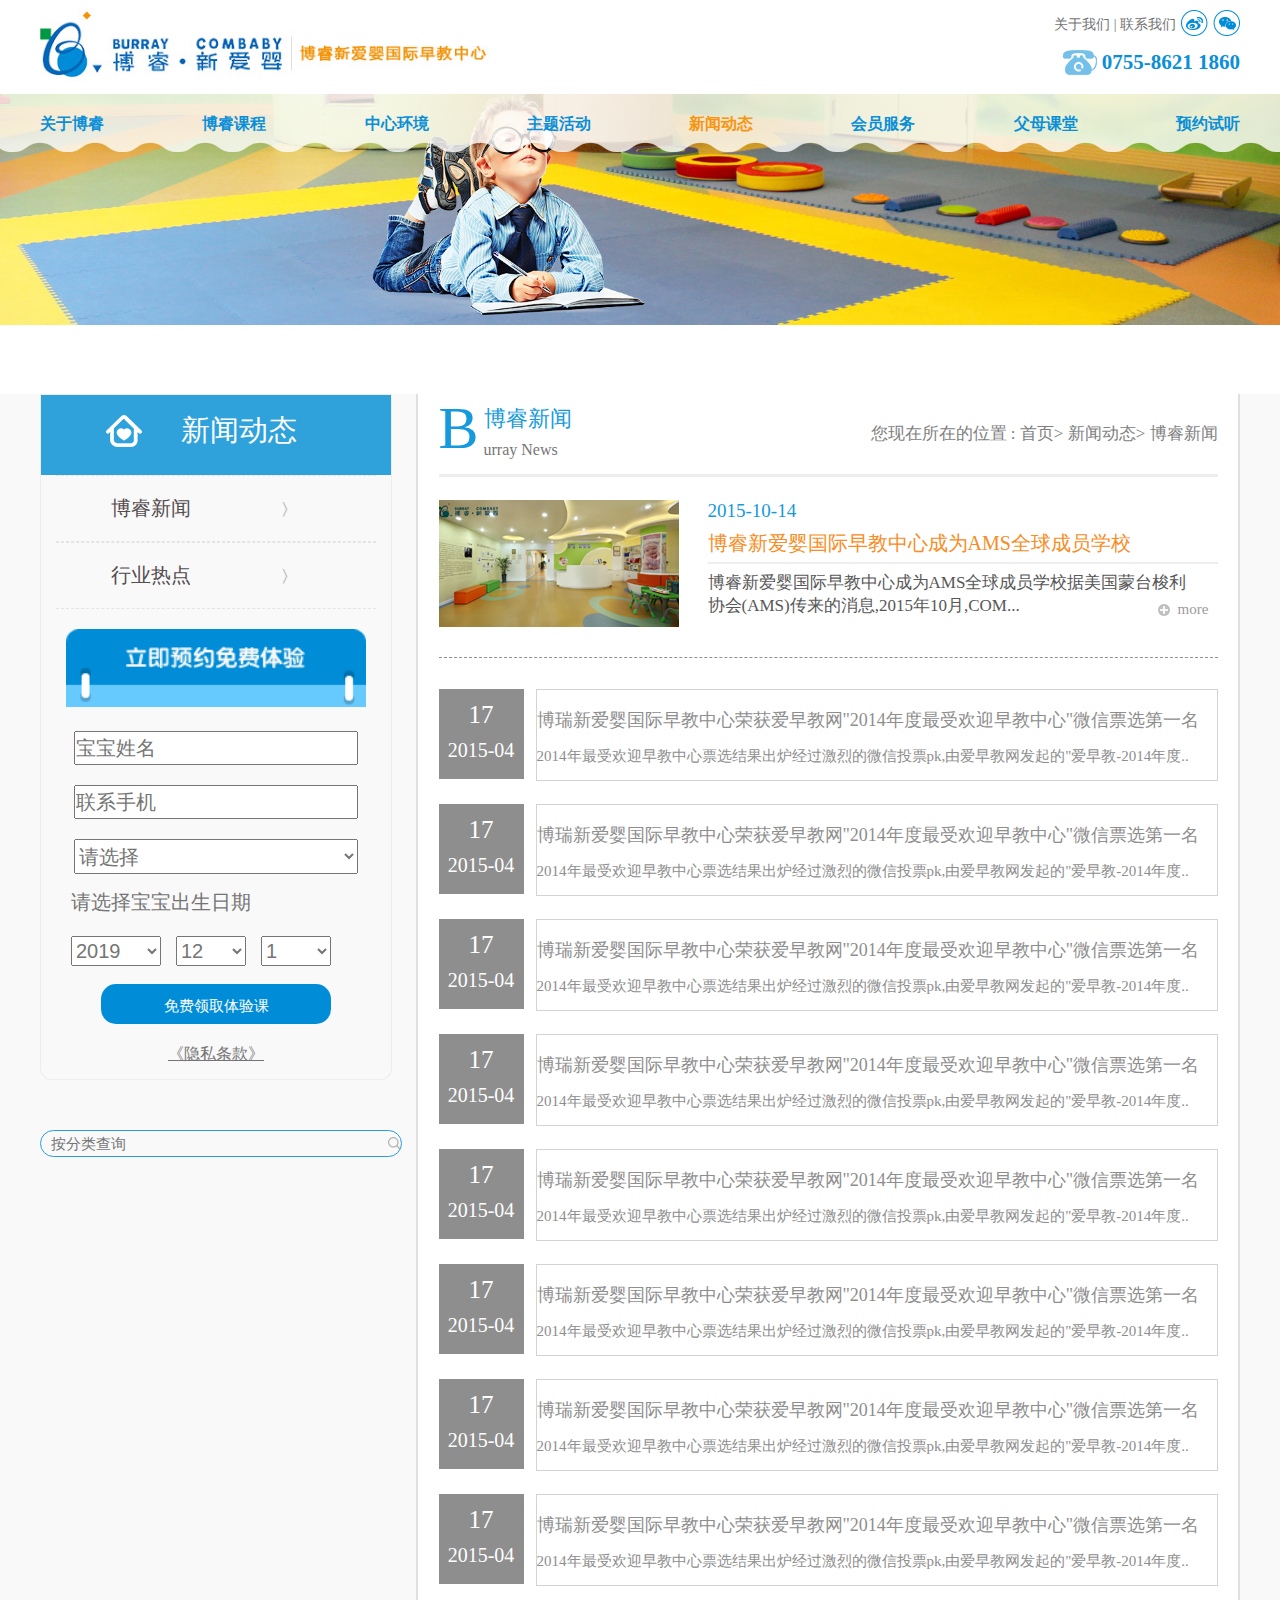
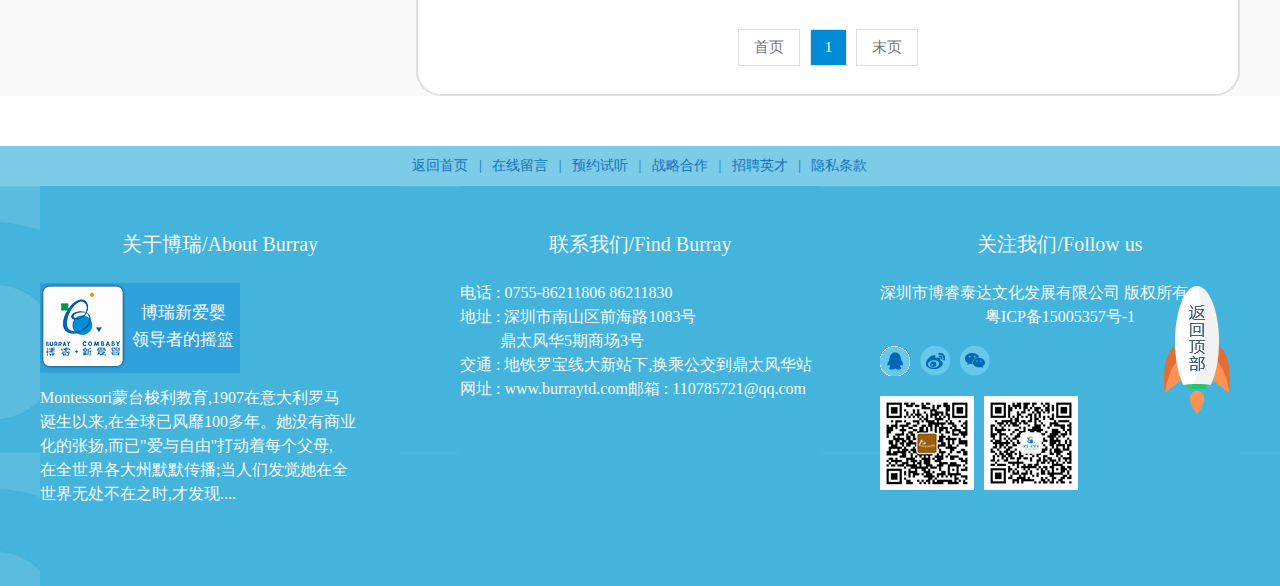
<file: news.html>
<!DOCTYPE html>
<html>
	<head>
		<meta charset="UTF-8">
		<title>新闻动态</title>
		<link rel="stylesheet" href="css/tou.css" />
		<link rel="stylesheet" href="css/foot.css" />
		<style>
			.lb{background: url(nimgs/event-mainbck.png) no-repeat;width: 100%;height: 300px;position: relative;background-size: 100%;}
			.zhuti-content{width: 100%;}
		    .zhuti-content:after{content:" ";display: block;clear: both;}
		    .zhuti-left{float:left;width: 350px;height: 800px;background: #F9F9F9;}
		    .zhuti-left-up{border: 1px solid #EDEDED;border-bottom:none;border-top: 1px solid #EDEDED;border-left: 1px solid #EDEDED;border-right: 1px solid #EDEDED;width: 100%;background-color: #F9F9F9;position: relative;}
		    .logo{width: 350px;height: 80px;background-color: #2FA2DC;}
		    .yu2{width: 320px;height: 65px;margin: auto;border-bottom:1px dashed #E4E4E4;border-top:1px dashed #E4E4E4 ;}
		    .yu2:hover{background: url(ztimgs/main1_l_two.png) no-repeat;width: 360px;height: 65px;background-size: 100%;color: #FFFFFF;}
		    .zhuti-left-down{border-top:none;border-left: 1px solid #EDEDED;border-right: 1px solid #EDEDED;border-bottom: 1px solid #EDEDED;border-radius:0 0px 12px 12px ;width: 100%;height: 450px;background-color: #F9F9F9;text-align: center;padding-top: 20px;}
		    .inp{text-align: center;width: 350px;}
		    select{margin: 10px 0 10px 0;text-rendering: auto;display: inline-block;text-align: start;font: 400 13.3333px arial;width: 284px;height: 35px;font-size: 20px;color: #757575;}
		    input{display:inline-block;width:280px;height: 30px;font-size: 20px;margin: 10px 0 10px 0;}
		    .lingqu{background-color: #008CD7;border-radius: 15px 15px 15px 15px;width: 230px; height: 40px;margin: auto;margin-top: 100px;line-height: 40px;}
            .tiaokuan:hover{color:#F69611}
		    
		    .zhuti-right{display: block;float: right;width: 820px;height: 1300px;background-color: white;border-left: 2px solid #E0E0E0;border-right: 2px solid #E0E0E0;border-bottom: 2px solid #E0E0E0;border-radius:0 0 25px 25px;}
		    .zhuti-right-content{width: 95%;background-color: white;height: 1300px;margin: auto;}
		    .zhuti-right-up:after{content:" ";display: block;clear: both;}
		    .zhuti-right-up-left{position: relative;float: left;width: 200px;height: 80px;}
		    .zhuti-right-up-right{float: right;width: 400px;height: 80px;text-align: right;}
		    .zhuti-right-down{display: flex;;width: 100%;flex-wrap: wrap;justify-content: space-between;}
		    .ljbm{width: 87%;height: 50px;margin: auto;}
		    .ljbm:after{content:" ";display: block;clear: both;}
		    .liaojie{width: 105px;height: 30px;background-color: #E48800;float: left;text-align: center;}
		    .baoming{width: 105px;height: 30px;background-color: #646464;float: right;text-align: center;}
		    .ams{margin-top:20px ;width: 100%;}
		    .ams:after{content: " ";display: block;clear: both;}
		    .ams-left{float: left;width: 240px;height: 127px;background-image: url(nimgs/envi_main1_two.png) no-repeat;background-size: 100%;}
		    .ams-right{float: right;width:510px;height: 127px;}
		    .more{width:60px;height: 20px;float: right;display: inline-block;padding-top: 5px;}
		    .jilu{width: 100%;}
		    .jilu:after{content: " ";display: block;clear: both;}
		    .jilu-childen{width: 100%;height: 80px;margin-bottom: 35px;}
		    .shijian{width: 85px;height: 90px;background-color: #8E8E8E;float: left;text-align: center;}
		    .jilu-right{width:680px ;height: 90px;float: right;border: 1px solid #D3D3D3;}
		    
		    
		    .ye{width: 180px;height: 35px;margin: auto;margin-top: 20px;text-align: center;}
		    .ye:after{content:" ";display: block;clear: both;}
		    .ye-number{width: 35px;height: 35px;float: left;border: 1px solid #E0E0E0;}
		    .shou{width:60px;height: 35px;float: left;margin-right: 10px;border: 1px solid #E0E0E0;}
		    .mo{width: 60px;height: 35px;float: right;border: 1px solid #E0E0E0;}
		    .ye-number:hover{background-color: #008BD6;color:#FFFFFF}
		    .shou:hover{background-color: #008BD6;color: #FFFFFF;}
		    .mo:hover{background-color: #008BD6;color: #FFFFFF;}
            .href{color: #807F7F;}
		    .href:hover{color: #F69611;}
		    .boruitxt{color: #8E8E8E;font-size: 18px;padding:18px 0 15px 0;}
		    .boruitxt:hover{color: #2FA2DC;}
		    .piaoxuan{color: #8E8E8E;font-size: 15px;}
		    .piaoxuan:hover{color: #2FA2DC;}
		</style>
		
	</head>
	<body>
		<div class="box">
			<div class="head">
				<div class="content">
					<div class="head-left">
						<a href="index.html"><img id="shou" src="img/ss.png" height="90px"/></a>
					</div>
					<div class="head-right">
						<div class="head-right-up">
							<img src="img/h_icon2.png" style="float: right;margin-top: 10px;"/>
							<img src="img/h_icon1.png" style="float: right;margin:10px 5px 0 5px;"/>
							<p style="float: right;line-height: 50px;font-size: 14px;color: #737373;">关于我们 | 联系我们</p>
						</div>
						<div class="head-right-down">
							<p style="color: #0A8FD8;float: right;font-size: 21px;line-height: 25px;"><strong>0755-8621 1860</strong></p>
							<img style="float: right;margin: 0px 5px 0 0;" src="img/qs.png" />
						</div>
					</div>
				</div>
			</div>
			<div class="lb">
				<div class="lb-nav">
					<div class="content">
					 	<ul class="lb-nav-ul">
					 		<li><a href="shouye.html" style="color:#0A8FD8 ;"><strong>关于博睿</strong></a></li>
					 		<li><a href="#" style="color:#0A8FD8 ;"><strong>博睿课程</strong></a></li>
					 		<li><a href="huanjing.html" style="color:#0A8FD8 ;"><strong>中心环境</strong></a></li>
					 		<li><a href="zhuti.html" style="color:#0A8FD8 ;"><strong>主题活动</strong></a></li>
					 		<li><a href="news.html" style="color:#F69611 ;"><strong>新闻动态</strong></a></li>
					 		<li><a href="#" style="color:#0A8FD8 ;"><strong>会员服务</strong></a></li>
					 		<li><a href="#" style="color:#0A8FD8 ;"><strong>父母课堂</strong></a></li>
					 		<li><a href="yuyue.html" style="color:#0A8FD8 ;"><strong>预约试听</strong></a></li>
					 	</ul>
					</div>
					<div class="lb-nav-di"></div>
				</div>
			</div>
			<div class="section" style="background-color: #F9F9F9;">
				<div class="content">
					<div class="zhuti-content">
						<div class="zhuti-left">
							<div class="zhuti-left-up">
								<div class="logo">
								<img src="ztimgs/main1_l_two-logo.png" style="position: absolute;top: 20px;left: 65px;"/>
								<span style="font-size: 29px;color: #FFFFFF;line-height: 70px;padding-left: 140px;">新闻动态</span>
							    </div>
							<div id="xin" class="yu2" onmouseenter="en()" onmouseleave="le()" onclick="newck()">
								<span id="xinspan" style="color: #544C50;font-size: 20px;line-height: 65px;padding-left: 55px;">博睿新闻</span><span id="jn" style="color:#C0C0C0;padding-left: 90px;"><strong>〉</strong></span>
							</div>
							<div id="re" class="yu2" onmouseenter="en2()" onmouseleave="le2()" onclick="newck2()">
								<span id="respan" style="color: #544C50;font-size: 20px;line-height: 65px;padding-left: 55px;">行业热点</span><span id="jn2" style="color:#C0C0C0;padding-left: 90px;"><strong>〉</strong></span>
							</div>
							</div>
							<div class="zhuti-left-down">
								<img src="ztimgs/free_onlimg.png" width="300px"/>
								<input type="text" placeholder="宝宝姓名" style="margin-top:20px ;"/>
								<input type="text" placeholder="联系手机"/>
								<select>
									<option>请选择</option>
									<option>亲子烘焙DIY</option>
									<option>欢乐英语</option>
									<option>蒙氏儿童之家</option>
								</select>
								<p style="font-size: 20px;color: #757575;float: left;margin:5px 100px 20px 30px;">请选择宝宝出生日期</p>
								<select style="width: 90px;height: 30px;float: left;margin: 0 15px 20px 30px;">
									<option>2019</option>
									<option>2018</option>
									<option>2017</option>
									<option>2016</option>
									<option>2015</option>
									<option>2014</option>
									<option>2013</option>
									<option>2012</option>
								</select><select style="width: 70px;height: 30px;float: left;margin: 0 15px 20px 0;">
									<option>12</option>
									<option>11</option>
									<option>10</option>
									<option>9</option>
									<option>8</option>
									<option>7</option>
									<option>6</option>
									<option>5</option>
									<option>4</option>
									<option>3</option>
									<option>2</option>
									<option>1</option>
								</select><select style="width: 70px;height: 30px;float: left;margin: 0 15px 20px 0;">
									<option>1</option>
									<option>2</option>
									<option>3</option>
									<option>4</option>
									<option>5</option>
									<option>6</option>
									<option>7</option>
									<option>8</option>
									<option>9</option>
									<option>10</option>
									<option>11</option>
									<option>12</option>
									<option>13</option>
									<option>14</option>
									<option>15</option>
									<option>16</option>
									<option>17</option>
									<option>18</option>
									<option>19</option>
									<option>20</option>
									<option>21</option>
									<option>22</option>
									<option>23</option>
									<option>24</option>
									<option>25</option>
									<option>26</option>
									<option>27</option>
									<option>28</option>
									<option>29</option>
									<option>30</option>
									<option>31</option>
								</select>
								<a href="#" style="color: #FFFFFF;font-size: 15px;"><div class="lingqu">免费领取体验课</div></a>
								<a href="#" style="color: #757575;"><p class="tiaokuan" style="width: 350px;height: 50px;text-align: center;text-decoration: underline;line-height: 60px;">《隐私条款》</p></a>
							</div>
							<div class="inp">
								<input type="text" placeholder="按分类查询" style="border: 1px solid #289DDC;border-radius: 20px;width: 350px;height: 25px;margin-top: 50px;font-size: 15px;padding-left: 10px;background:url(ztimgs/par_chsubd.png) no-repeat right	;"/>
							</div>
						</div>
						<div class="zhuti-right">
							<div class="zhuti-right-content">
								<div class="zhuti-right-up">
									<div class="zhuti-right-up-left">
										<p style="font-size: 60px;color: #149ADD;display: inline-block;">B</p>
										<span style="font-size: 22px;color: #149ADD;position: absolute;top: 10px;left: 45px;">博睿新闻</span><br />
										<span style="font-size: 16px;color: #757575;position: absolute;left: 45px;bottom: 15px;">urray News</span>
									</div>
									<div class="zhuti-right-up-right">
										<p style="color: #807F7F;font-size:17px;line-height: 80px;">您现在所在的位置 : <a class="href" href="index.html">首页</a>> <a class="href" href="news.html">新闻动态</a>> <a class="href" href="#" id="newtxt">博睿新闻</a></p>
									</div>
								</div>
								<hr style="height: 3px;border: none;border-top: 3px solid #EDEDED;" />
								
								<div class="ams">
									<div class="ams-left"><img src="nimgs/envi_main1_two.png" /> </div>
									<div class="ams-right">
										<p style="color: #149ADD;font-size: 19px;padding-bottom: 8px;">2015-10-14</p>
										<p style="color: #F98C23;font-size:20px;padding-bottom: 5px;">博睿新爱婴国际早教中心成为AMS全球成员学校</p>
										<hr style="height: 2px;border: none;border-top: 2px solid #EDEDED;" />
										<p style="color: #575757;font-size: 17px;padding-top: 5px;">博睿新爱婴国际早教中心成为AMS全球成员学校据美国蒙台梭利</p>
										<p style="color: #575757;font-size: 17px;width: 340px;display: inline-block;">协会(AMS)传来的消息,2015年10月,COM...</p>
										<div class="more">
											<img src="nimgs/more_icon.png" style="padding-right: 8px;" align="absmiddle"/><p style="color: #9B9B9B;font-size: 15px;line-height: 20px;display: inline-block;">more</p>
										</div>
									</div>
								</div>
								<div style="width: 100%;height: 30px;"></div>
								<hr style="height: 1px;border: none;border-top: 1px dashed #919191;" />
								<div style="width: 100%;height: 30px;"></div>
								<div class="zhuti-right-down">
									<div class="jilu">
										<div class="jilu-childen" onmouseenter="nent()" onmouseleave="nlea()">
											<div class="shijian" id="shijian" >
												<p style="color: #FFFFFF;font-size: 25px;padding:12px 0 10px 0;">17</p>
												<p style="color: #FFFFFF;font-size: 20px;">2015-04</p>
											</div>
											<div class="jilu-right" id="jilur">
												<p class="boruitxt">博瑞新爱婴国际早教中心荣获爱早教网"2014年度最受欢迎早教中心"微信票选第一名</p>
												<p class="piaoxuan">2014年最受欢迎早教中心票选结果出炉经过激烈的微信投票pk,由爱早教网发起的"爱早教-2014年度..</p>
											</div>
										</div>
										<div class="jilu-childen" onmouseenter="nent2()" onmouseleave="nlea2()">
											<div class="shijian" id="shijian2">
												<p style="color: #FFFFFF;font-size: 25px;padding:12px 0 10px 0;">17</p>
												<p style="color: #FFFFFF;font-size: 20px;">2015-04</p>
											</div>
											<div class="jilu-right">
												<p class="boruitxt" >博瑞新爱婴国际早教中心荣获爱早教网"2014年度最受欢迎早教中心"微信票选第一名</p>
												<p  class="piaoxuan">2014年最受欢迎早教中心票选结果出炉经过激烈的微信投票pk,由爱早教网发起的"爱早教-2014年度..</p>
											</div>
										</div>
										<div class="jilu-childen" onmouseenter="nent3()" onmouseleave="nlea3()">
											<div class="shijian" id="shijian3">
												<p style="color: #FFFFFF;font-size: 25px;padding:12px 0 10px 0;">17</p>
												<p style="color: #FFFFFF;font-size: 20px;">2015-04</p>
											</div>
											<div class="jilu-right">
												<p class="boruitxt">博瑞新爱婴国际早教中心荣获爱早教网"2014年度最受欢迎早教中心"微信票选第一名</p>
												<p class="piaoxuan">2014年最受欢迎早教中心票选结果出炉经过激烈的微信投票pk,由爱早教网发起的"爱早教-2014年度..</p>
											</div>
										</div>
										<div class="jilu-childen" onmouseenter="nent4()" onmouseleave="nlea4()">
											<div class="shijian" id="shijian4">
												<p style="color: #FFFFFF;font-size: 25px;padding:12px 0 10px 0;">17</p>
												<p style="color: #FFFFFF;font-size: 20px;">2015-04</p>
											</div>
											<div class="jilu-right">
												<p class="boruitxt">博瑞新爱婴国际早教中心荣获爱早教网"2014年度最受欢迎早教中心"微信票选第一名</p>
												<p class="piaoxuan">2014年最受欢迎早教中心票选结果出炉经过激烈的微信投票pk,由爱早教网发起的"爱早教-2014年度..</p>
											</div>
										</div>
										<div class="jilu-childen" onmouseenter="nent5()" onmouseleave="nlea5()">
											<div class="shijian" id="shijian5">
												<p style="color: #FFFFFF;font-size: 25px;padding:12px 0 10px 0;">17</p>
												<p style="color: #FFFFFF;font-size: 20px;">2015-04</p>
											</div>
											<div class="jilu-right">
												<p class="boruitxt">博瑞新爱婴国际早教中心荣获爱早教网"2014年度最受欢迎早教中心"微信票选第一名</p>
												<p class="piaoxuan">2014年最受欢迎早教中心票选结果出炉经过激烈的微信投票pk,由爱早教网发起的"爱早教-2014年度..</p>
											</div>
										</div>
										<div class="jilu-childen" onmouseenter="nent6()" onmouseleave="nlea6()">
											<div class="shijian" id="shijian6">
												<p style="color: #FFFFFF;font-size: 25px;padding:12px 0 10px 0;">17</p>
												<p style="color: #FFFFFF;font-size: 20px;">2015-04</p>
											</div>
											<div class="jilu-right">
												<p class="boruitxt">博瑞新爱婴国际早教中心荣获爱早教网"2014年度最受欢迎早教中心"微信票选第一名</p>
												<p class="piaoxuan">2014年最受欢迎早教中心票选结果出炉经过激烈的微信投票pk,由爱早教网发起的"爱早教-2014年度..</p>
											</div>
										</div>
										<div class="jilu-childen" onmouseenter="nent7()" onmouseleave="nlea7()">
											<div class="shijian" id="shijian7">
												<p style="color: #FFFFFF;font-size: 25px;padding:12px 0 10px 0;">17</p>
												<p style="color: #FFFFFF;font-size: 20px;">2015-04</p>
											</div>
											<div class="jilu-right">
												<p class="boruitxt">博瑞新爱婴国际早教中心荣获爱早教网"2014年度最受欢迎早教中心"微信票选第一名</p>
												<p class="piaoxuan">2014年最受欢迎早教中心票选结果出炉经过激烈的微信投票pk,由爱早教网发起的"爱早教-2014年度..</p>
											</div>
										</div>
										<div class="jilu-childen" onmouseenter="nent8()" onmouseleave="nlea8()">
											<div class="shijian" id="shijian8">
												<p style="color: #FFFFFF;font-size: 25px;padding:12px 0 10px 0;">17</p>
												<p style="color: #FFFFFF;font-size: 20px;">2015-04</p>
											</div>
											<div class="jilu-right">
												<p class="boruitxt">博瑞新爱婴国际早教中心荣获爱早教网"2014年度最受欢迎早教中心"微信票选第一名</p>
												<p class="piaoxuan">2014年最受欢迎早教中心票选结果出炉经过激烈的微信投票pk,由爱早教网发起的"爱早教-2014年度..</p>
											</div>
										</div>
									</div>
								</div>
								<div class="ye">
							        <a href="#" style="color: #757575;line-height: 35px;font-size: 15px;"><div class="shou">首页</div></a>
							        <a href="#" style="color: #FFFFFF;line-height: 35px;font-size: 15px;"><div class="ye-number" style="background-color: #008BD6;">1</div></a>
							        <a href="#" style="color: #757575;line-height: 35px;font-size: 15px;"><div class="mo">末页</div></a>
						         </div>
							</div>
						</div>
					</div>
				</div>
			</div>
			<div style="width: 100%;height: 50px;"></div>
			<div class="foot">
				<div class="foot-content">
					<div class="foot-content-up">
						<div class="content">
							<p style="font-size: 14px;color: #1275BD;line-height: 40px;">返回首页&nbsp;&nbsp;  |  &nbsp;&nbsp;在线留言&nbsp;&nbsp;  |  &nbsp;&nbsp;预约试听&nbsp;&nbsp;  |  &nbsp;&nbsp;战略合作&nbsp;&nbsp;  |  &nbsp;&nbsp;招聘英才&nbsp;&nbsp;  | &nbsp;&nbsp;隐私条款</p>
						</div>
					</div>
					<div class="foot-content-down">
						<div class="content" style="display: inline-block;">
							<ul class="foot-justify">
							<li><div class="foot-content-down-childen">
								<p style="color: #F5FAFC;font-size: 20px;padding: 45px 0 25px 0;">关于博瑞/About Burray</p>
								<div class="logo" style="float: left;width: 200px;height: 90px;position: relative;">
									<img src="img/foot_Dabimg.png" style="float: left;"/><p style="color: #F5FAFC;font-size: 17px;padding: 20px 0 5px 0;line-height: 20px;">博瑞新爱婴</p><p style="color: #F5FAFC;font-size: 17px;">领导者的摇篮</p>
								</div>
							    <p style="color: #F5FAFC;font-size: 16px;float: left;padding:15px 0 3px 0 ;">Montessori蒙台梭利教育,1907在意大利罗马</p>
							    <p style="color: #F5FAFC;font-size: 16px;float: left;padding-bottom: 3px;">诞生以来,在全球已风靡100多年。她没有商业</p>
							    <p style="color: #F5FAFC;font-size: 16px;float: left;padding-bottom: 3px;">化的张扬,而已"爱与自由"打动着每个父母,</p>
							    <p style="color: #F5FAFC;font-size: 16px;float: left;padding-bottom: 3px;">在全世界各大州默默传播;当人们发觉她在全</p>
							    <p style="color: #F5FAFC;font-size: 16px;float: left;padding-bottom: 3px;">世界无处不在之时,才发现....</p>
							</div></li>
							<li><div class="foot-content-down-childen">
								<p style="color: #F5FAFC;font-size: 20px;padding: 45px 0 25px 0;">联系我们/Find Burray</p>
							    <p style="color: #F5FAFC;font-size: 16px;float: left;padding:0px 0 3px 0 ;">电话 : 0755-86211806 86211830</p>
							    <p style="color: #F5FAFC;font-size: 16px;float: left;padding-bottom: 3px;">地址 : 深圳市南山区前海路1083号</p>
							    <p style="color: #F5FAFC;font-size: 16px;float: left;padding: 0 0 3px 40px;">鼎太风华5期商场3号</p>
							    <p style="color: #F5FAFC;font-size: 16px;float: left;padding-bottom: 3px;">交通 : 地铁罗宝线大新站下,换乘公交到鼎太风华站</p>
							    <p style="color: #F5FAFC;font-size: 16px;float: left;padding-bottom: 3px;">网址  : www.burraytd.com</p>
							    <p style="color: #F5FAFC;font-size: 16px;float: left;padding-bottom: 3px;">邮箱  : 110785721@qq.com</p>
							</div></li>
							<li><div class="foot-content-down-childen">
								<p style="color: #F5FAFC;font-size: 20px;padding: 45px 0 25px 0;">关注我们/Follow us</p>
							    <p style="color: #F5FAFC;font-size: 16px;float: left;padding:0px 0 3px 0 ;">深圳市博睿泰达文化发展有限公司 版权所有</p>
							    <p style="color: #F5FAFC;font-size: 16px;float: left;padding-bottom: 3px;display: block;width: 360px;">粤ICP备15005357号-1</p>
							    <img id="qq" src="img/foot04_19.png" onmouseenter="qen()" onmouseleave="qle()" style="float: left;padding: 15px 10px 20px 0;"/>
							    <img src="img/f_shac2.png" style="float: left;padding: 15px 10px 20px 0;"/>
							    <img src="img/f_shac3.png" style="float: left;padding: 15px 200px 20px 0;"/>
							    <img src="img/a6.png" style="float: left;padding: 0px 10px 20px 0;"/>
							    <img src="img/a2.png" style="float: left;padding: 0px 10px 20px 0;"/>
							</div></li>
							</ul>
						</div>
						<a href="#shou"><img src="img/up_img.png" style="position: absolute;top: 100px;right: 50px;"/></a>
					</div>
				</div>
			</div>
		</div>
	</body>
	<script type="text/javascript" src="js/foot.js" ></script>
	<script type="text/javascript">
			var jn = document.getElementById("jn");
			var jn2 = document.getElementById("jn2");
			var xinspan = document.getElementById("xinspan");
			var respan = document.getElementById("respan");
			var newtxt = document.getElementById("newtxt");
			var shijian = document.getElementById("shijian");
			var shijian2 = document.getElementById("shijian2");
			var shijian3 = document.getElementById("shijian3");
			var shijian4 = document.getElementById("shijian4");
			var shijian5 = document.getElementById("shijian5");
			var shijian6 = document.getElementById("shijian6");
			var shijian7 = document.getElementById("shijian7");
			var shijian8 = document.getElementById("shijian8");
			function en(){
				xinspan.style.color="#FFFFFF";
				xinspan.style.paddingLeft="70px"
				jn.style.display="none";
			}
			function le(){
				xinspan.style.color="#544C50";
				xinspan.style.paddingLeft="55px"
				jn.style.display="inline-block";
			}
			function newck(){
				newtxt.innerHTML="博睿新闻";
			}
			function en2(){
				respan.style.color="#FFFFFF";
				respan.style.paddingLeft="70px"
				jn2.style.display="none";
			}
			function le2(){
				respan.style.color="#544C50";
				respan.style.paddingLeft="55px"
				jn2.style.display="inline-block";
			}
			function newck2(){
				newtxt.innerHTML="行业热点";
			}
			function nent(){
				shijian.style.backgroundColor="#2FA2DC";
			}
			function nlea(){
				shijian.style.backgroundColor="#8E8E8E";
			}
			function nent2(){
				shijian2.style.backgroundColor="#2FA2DC";
			}
			function nlea2(){
				shijian2.style.backgroundColor="#8E8E8E";
			}
			function nent3(){
				shijian3.style.backgroundColor="#2FA2DC";
			}
			function nlea3(){
				shijian3.style.backgroundColor="#8E8E8E";
			}
			function nent4(){
				shijian4.style.backgroundColor="#2FA2DC";
			}
			function nlea4(){
				shijian4.style.backgroundColor="#8E8E8E";
			}
			function nent5(){
				shijian5.style.backgroundColor="#2FA2DC";
			}
			function nlea5(){
				shijian5.style.backgroundColor="#8E8E8E";
			}
			function nent6(){
				shijian6.style.backgroundColor="#2FA2DC";
			}
			function nlea6(){
				shijian6.style.backgroundColor="#8E8E8E";
			}
			function nent7(){
				shijian7.style.backgroundColor="#2FA2DC";
			}
			function nlea7(){
				shijian7.style.backgroundColor="#8E8E8E";
			}
			function nent8(){
				shijian8.style.backgroundColor="#2FA2DC";
			}
			function nlea8(){
				shijian8.style.backgroundColor="#8E8E8E";
			}
		</script>
</html>
</file>
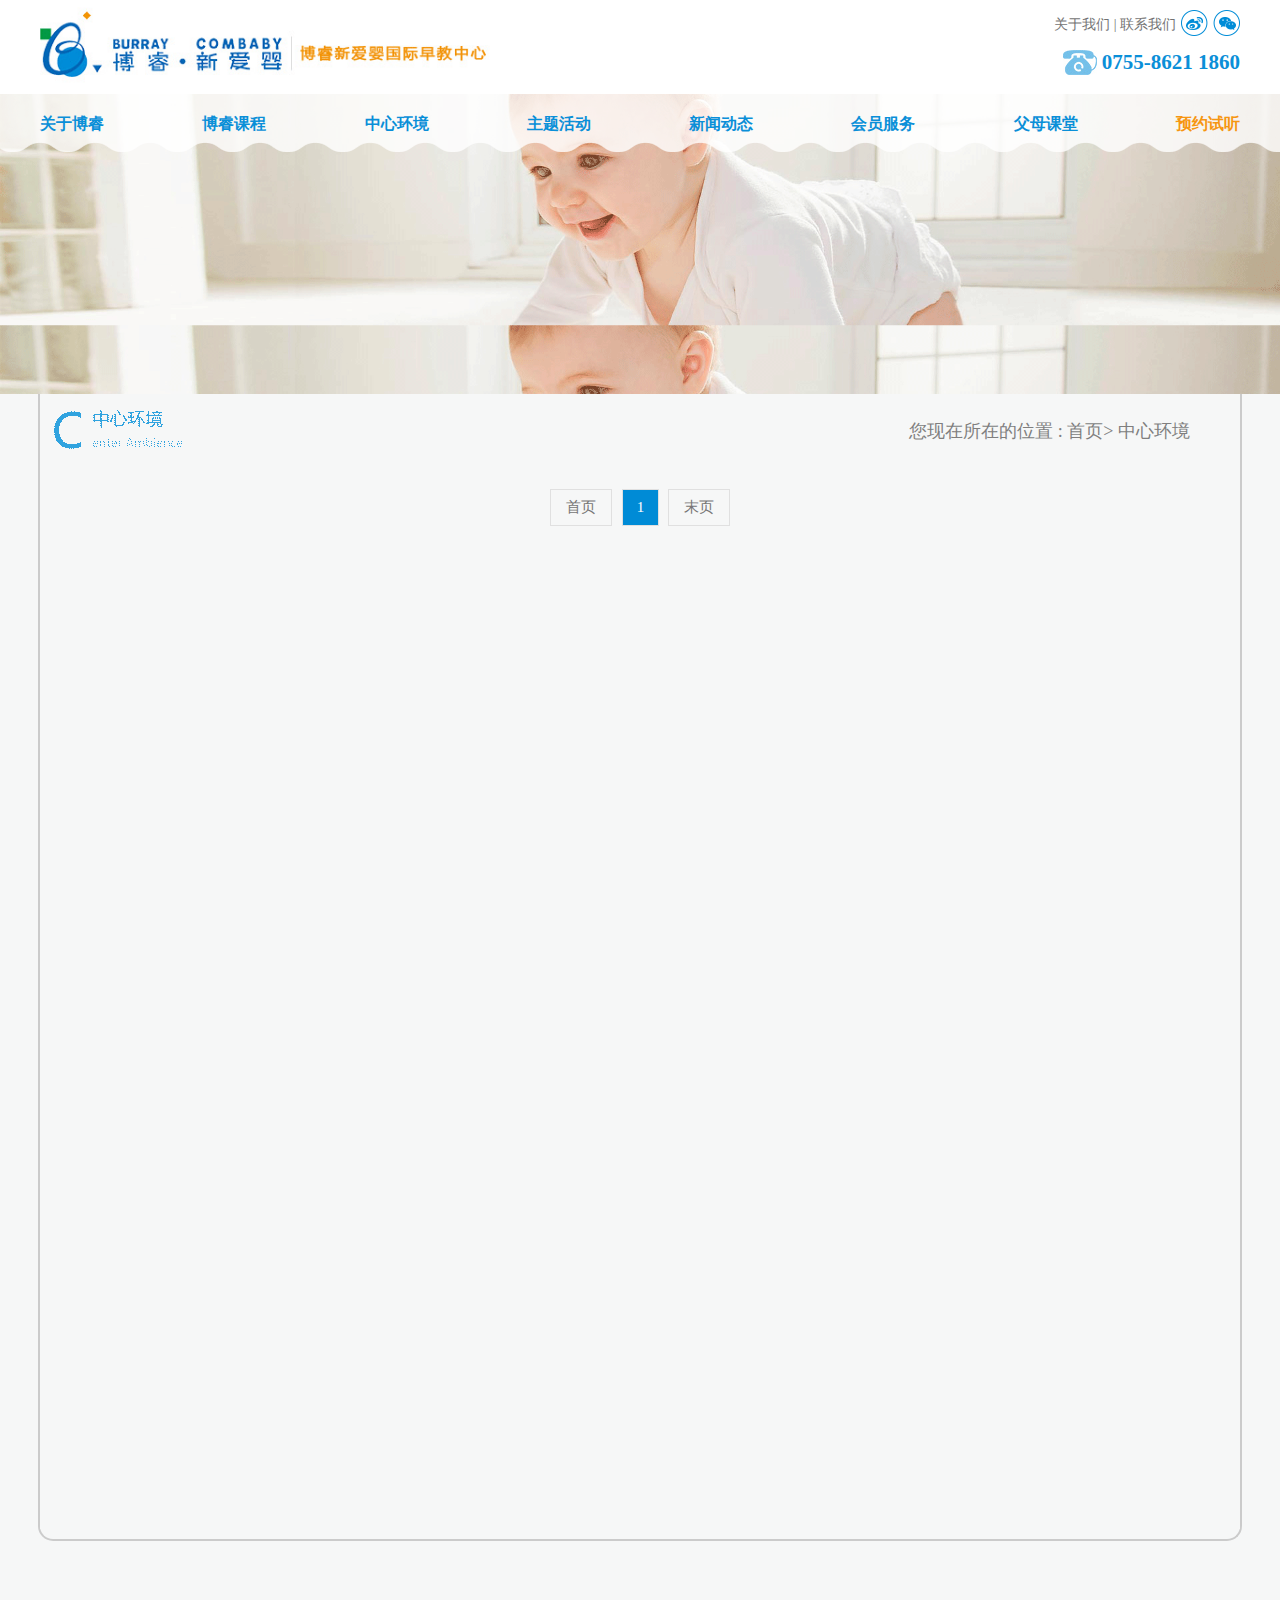
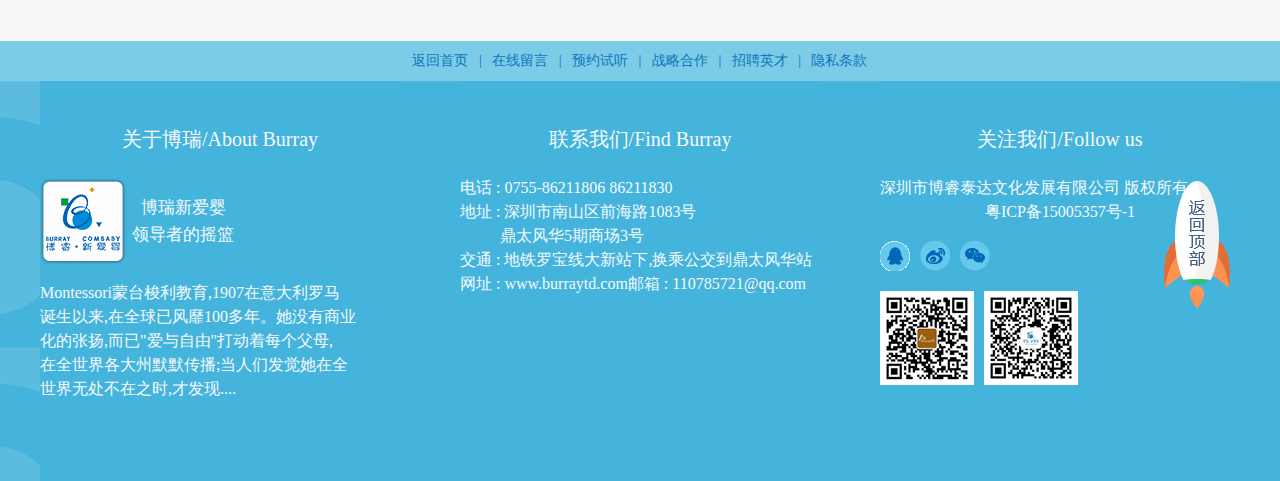
<file: yuyue.html>
<!DOCTYPE html>
<html>
	<head>
		<meta charset="UTF-8">
		<title>预约试听</title>
		<link rel="stylesheet" href="css/tou.css" />
		<link rel="stylesheet" href="css/foot.css" />
		<style>
	    .lb{background-image: url(yyimgs/make_main_02.png) ;width: 100%;height: 300px;position: relative;background-size: 100%;}
		.enter{background-color: #F6F7F7;}
		.enter-content{margin: auto;border-left:2px solid #CBCBCB;border-right: 2px solid #CBCBCB;border-bottom: 2px solid #CBCBCB;width: 1200px;height: 1145px;border-radius:0 0 15px 15px;}
		.enter-content-up{width: 100%;height: 75px;background-color: #F6F7F7;}
		.enter-content-down{width:100%;height: 1040px;text-align: center;background-color:  #F6F7F7;}
		.enter-content-down-zhan{width: 100%;height: 140px;background-color:  #F6F7F7;margin: auto;margin-top: 30px;}
		.zhan-content{width: 940px;margin: auto;background-color:  #F6F7F7;position: relative;}
		.zhan-jian{width: 940px;margin: auto;justify-content: space-between;display: flex;height: 140px;position: absolute;}
		.zhan-ul{width: 880px;margin: auto;justify-content: space-between;display: flex;height: 140px;position: absolute;}
		.zhan-content-childen{width:880px;position: relative;left: 30px;height: 140px;overflow: hidden;}
		.href{color: #807F7F;}
		.href:hover{color: #F69611;}
		.ye{width: 180px;height: 35px;margin: auto;margin-top: 20px;text-align: center;}
		.ye:after{content:" ";display: block;clear: both;}
		.ye-number{width: 35px;height: 35px;float: left;border: 1px solid #E0E0E0;}
		.shou{width:60px;height: 35px;float: left;margin-right: 10px;border: 1px solid #E0E0E0;}
		.mo{width: 60px;height: 35px;float: right;border: 1px solid #E0E0E0;}
		.ye-number:hover{background-color: #008BD6;color:#FFFFFF}
		.shou:hover{background-color: #008BD6;color: #FFFFFF;}
		.mo:hover{background-color: #008BD6;color: #FFFFFF;}
		</style>
	</head>
	<body>
		<div class="box">
			<div class="head">
				<div class="content">
					<div class="head-left">
						<img id="shou" src="img/ss.png" height="90px"/>
					</div>
					<div class="head-right">
						<div class="head-right-up">
							<img src="img/h_icon2.png" style="float: right;margin-top: 10px;"/>
							<img src="img/h_icon1.png" style="float: right;margin:10px 5px 0 5px;"/>
							<p style="float: right;line-height: 50px;font-size: 14px;color: #737373;">关于我们 | 联系我们</p>
						</div>
						<div class="head-right-down">
							<p style="color: #0A8FD8;float: right;font-size: 21px;line-height: 25px;"><strong>0755-8621 1860</strong></p>
							<img style="float: right;margin: 0px 5px 0 0;" src="img/qs.png" />
						</div>
					</div>
				</div>
			</div>
			<div class="lb">
				<div class="lb-nav">
					<div class="content">
					 	<ul class="lb-nav-ul">
					 		<li><a href="shouye.html" style="color:#0A8FD8 ;"><strong>关于博睿</strong></a></li>
					 		<li><a href="#" style="color:#0A8FD8 ;"><strong>博睿课程</strong></a></li>
					 		<li><a href="huanjing.html" style="color:#0A8FD8 ;"><strong>中心环境</strong></a></li>
					 		<li><a href="zhuti.html" style="color:#0A8FD8 ;"><strong>主题活动</strong></a></li>
					 		<li><a href="news.html" style="color:#0A8FD8 ;"><strong>新闻动态</strong></a></li>
					 		<li><a href="#" style="color:#0A8FD8 ;"><strong>会员服务</strong></a></li>
					 		<li><a href="#" style="color:#0A8FD8 ;"><strong>父母课堂</strong></a></li>
					 		<li><a href="yuyue.html" style="color:#F69611 ;"><strong>预约试听</strong></a></li>
					 	</ul>
					</div>
					<div class="lb-nav-di"></div>
				</div>
			</div>
			<div class="section">
				<div class="enter">
					<div class="enter-content">
						<div class="enter-content-up">
							<img src="hjimgs/huanjing_02.png" style="float: left;"/>
							<p style="float: right;color: #807F7F;font-size:18px;line-height: 75px;padding-right: 50px;">您现在所在的位置 : <a class="href" href="index.html">首页</a>> <a class="href" href="huanjing.html">中心环境</a></p>
						</div>
						<div class="enter-content-down">
							<div class="ye">
							        <a href="#" style="color: #757575;line-height: 35px;font-size: 15px;"><div class="shou">首页</div></a>
							        <a href="#" style="color: #FFFFFF;line-height: 35px;font-size: 15px;"><div class="ye-number" style="background-color: #008BD6;">1</div></a>
							        <a href="#" style="color: #757575;line-height: 35px;font-size: 15px;"><div class="mo">末页</div></a>
					        </div>
						</div>
					</div>
				</div>
			</div>
			<div style="height: 100px;width: 100%;background-color:#F6F7F7 ;"></div>
			<div class="foot">
				<div class="foot-content">
					<div class="foot-content-up">
						<div class="content">
							<p style="font-size: 14px;color: #1275BD;line-height: 40px;">返回首页&nbsp;&nbsp;  |  &nbsp;&nbsp;在线留言&nbsp;&nbsp;  |  &nbsp;&nbsp;预约试听&nbsp;&nbsp;  |  &nbsp;&nbsp;战略合作&nbsp;&nbsp;  |  &nbsp;&nbsp;招聘英才&nbsp;&nbsp;  | &nbsp;&nbsp;隐私条款</p>
						</div>
					</div>
					<div class="foot-content-down">
						<div class="content" style="display: inline-block;">
							<ul class="foot-justify">
							<li><div class="foot-content-down-childen">
								<p style="color: #F5FAFC;font-size: 20px;padding: 45px 0 25px 0;">关于博瑞/About Burray</p>
								<div class="logo" style="float: left;width: 200px;height: 90px;position: relative;">
									<img src="img/foot_Dabimg.png" style="float: left;"/><p style="color: #F5FAFC;font-size: 17px;padding: 20px 0 5px 0;line-height: 20px;">博瑞新爱婴</p><p style="color: #F5FAFC;font-size: 17px;">领导者的摇篮</p>
								</div>
							    <p style="color: #F5FAFC;font-size: 16px;float: left;padding:15px 0 3px 0 ;">Montessori蒙台梭利教育,1907在意大利罗马</p>
							    <p style="color: #F5FAFC;font-size: 16px;float: left;padding-bottom: 3px;">诞生以来,在全球已风靡100多年。她没有商业</p>
							    <p style="color: #F5FAFC;font-size: 16px;float: left;padding-bottom: 3px;">化的张扬,而已"爱与自由"打动着每个父母,</p>
							    <p style="color: #F5FAFC;font-size: 16px;float: left;padding-bottom: 3px;">在全世界各大州默默传播;当人们发觉她在全</p>
							    <p style="color: #F5FAFC;font-size: 16px;float: left;padding-bottom: 3px;">世界无处不在之时,才发现....</p>
							</div></li>
							<li><div class="foot-content-down-childen">
								<p style="color: #F5FAFC;font-size: 20px;padding: 45px 0 25px 0;">联系我们/Find Burray</p>
							    <p style="color: #F5FAFC;font-size: 16px;float: left;padding:0px 0 3px 0 ;">电话 : 0755-86211806 86211830</p>
							    <p style="color: #F5FAFC;font-size: 16px;float: left;padding-bottom: 3px;">地址 : 深圳市南山区前海路1083号</p>
							    <p style="color: #F5FAFC;font-size: 16px;float: left;padding: 0 0 3px 40px;">鼎太风华5期商场3号</p>
							    <p style="color: #F5FAFC;font-size: 16px;float: left;padding-bottom: 3px;">交通 : 地铁罗宝线大新站下,换乘公交到鼎太风华站</p>
							    <p style="color: #F5FAFC;font-size: 16px;float: left;padding-bottom: 3px;">网址  : www.burraytd.com</p>
							    <p style="color: #F5FAFC;font-size: 16px;float: left;padding-bottom: 3px;">邮箱  : 110785721@qq.com</p>
							</div></li>
							<li><div class="foot-content-down-childen">
								<p style="color: #F5FAFC;font-size: 20px;padding: 45px 0 25px 0;">关注我们/Follow us</p>
							    <p style="color: #F5FAFC;font-size: 16px;float: left;padding:0px 0 3px 0 ;">深圳市博睿泰达文化发展有限公司 版权所有</p>
							    <p style="color: #F5FAFC;font-size: 16px;float: left;padding-bottom: 3px;display: block;width: 360px;">粤ICP备15005357号-1</p>
							    <img id="qq" onmouseenter="qen()" onmouseleave="qle()" src="img/foot04_19.png" style="float: left;padding: 15px 10px 20px 0;"/>
							    <img src="img/f_shac2.png" style="float: left;padding: 15px 10px 20px 0;"/>
							    <img src="img/f_shac3.png" style="float: left;padding: 15px 200px 20px 0;"/>
							    <img src="img/a6.png" style="float: left;padding: 0px 10px 20px 0;"/>
							    <img src="img/a2.png" style="float: left;padding: 0px 10px 20px 0;"/>
							</div></li>
							</ul>
						</div>
						<a href="#shou"><img src="img/up_img.png" style="position: absolute;top: 100px;right: 50px;"/></a>
					</div>
				</div>
			</div>
		</div>
	</body>
	<script type="text/javascript" src="js/foot.js" ></script>
</html>
</file>
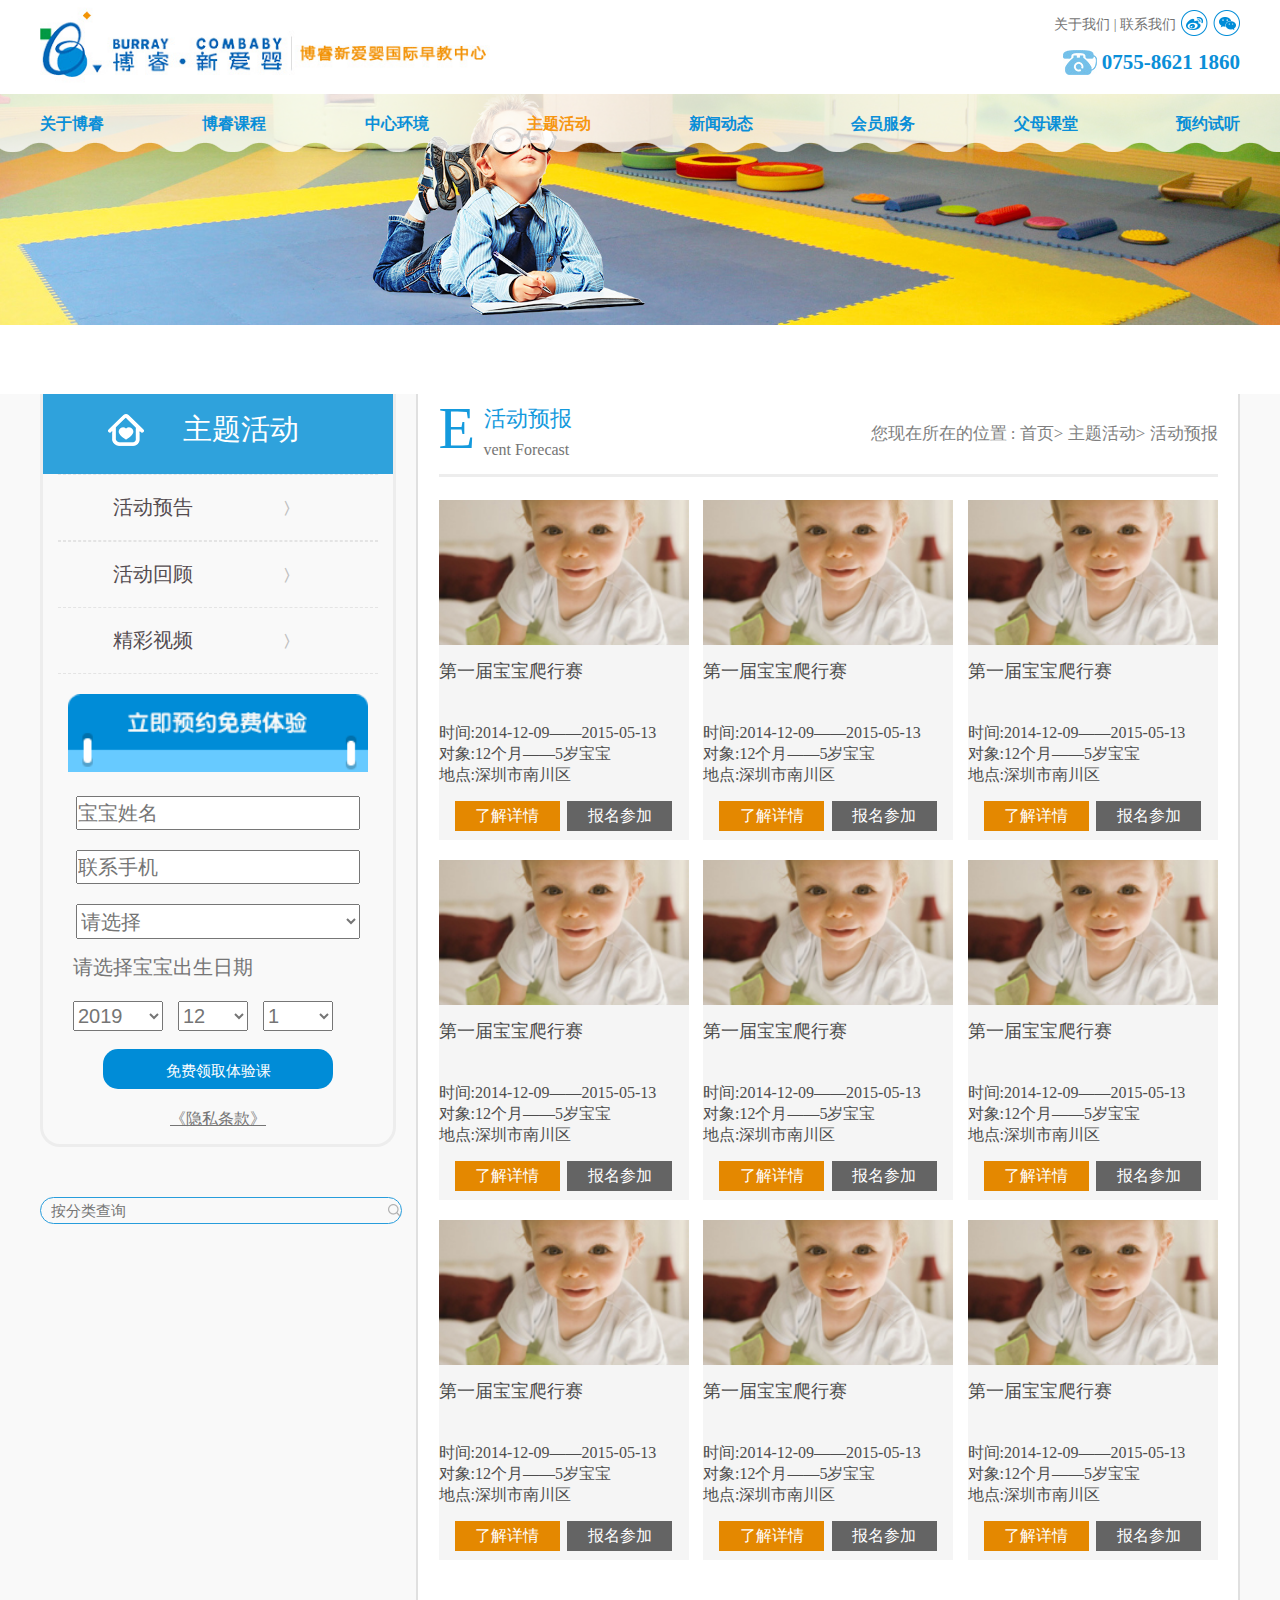
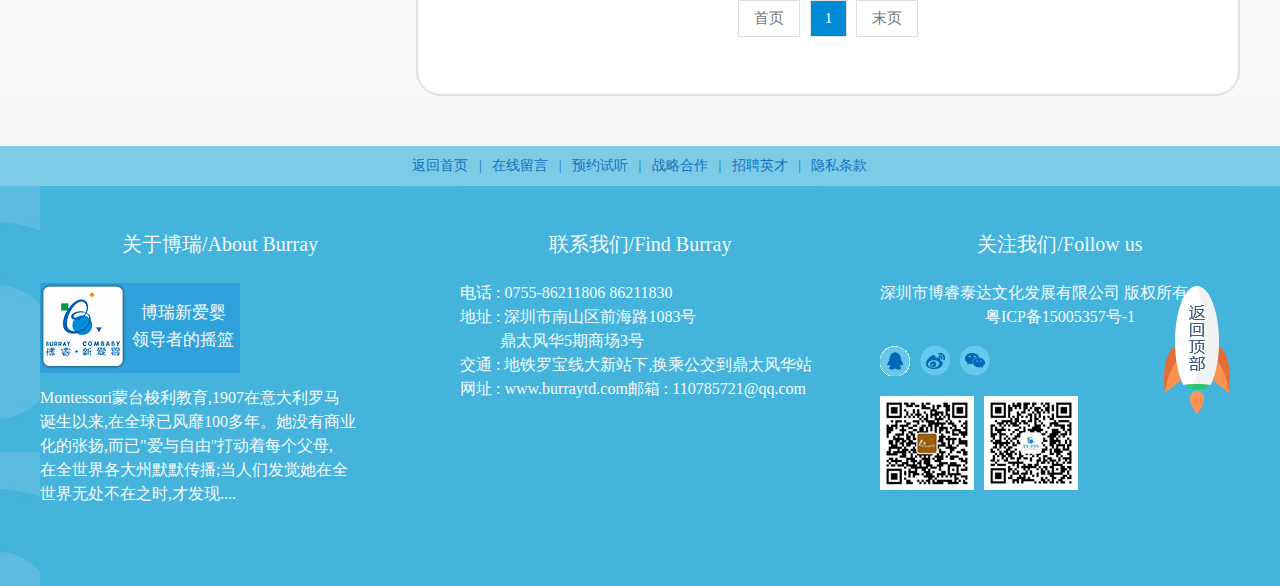
<file: zhuti.html>
<!DOCTYPE html>
<html>
	<head>
		<meta charset="UTF-8">
		<title>主题活动</title>
		<link rel="stylesheet" href="css/tou.css" />
		<link rel="stylesheet" href="css/foot.css" />
		<style>
			.lb{background: url(ztimgs/event-mainbck.png) no-repeat;width: 100%;height: 300px;position: relative;background-size: 100%;}
		    .zhuti-content{width: 100%;}
		    .zhuti-content:after{content:" ";display: block;clear: both;}
		    .zhuti-left{float:left;width: 350px;height: 800px;background: #F9F9F9;}
		    .zhuti-left-up{border-bottom:none;border-left: 3px solid #EDEDED;border-right: 3px solid #EDEDED;width: 100%;background-color: #F9F9F9;position: relative;}
		    .logo{width: 350px;height: 80px;background-color: #2FA2DC;}
		    .yu2{width: 320px;height: 65px;margin: auto;border-bottom:1px dashed #E4E4E4;border-top:1px dashed #E4E4E4 ;}
		    .yu2:hover{background: url(ztimgs/main1_l_two.png) no-repeat;width: 360px;height: 65px;background-size: 100%;}
		    .zhuti-left-down{border-top:none;border-left: 3px solid #EDEDED;border-right: 3px solid #EDEDED;border-bottom: 3px solid #EDEDED;border-radius:0 0px 20px 20px ;width: 100%;height: 450px;background-color: #F9F9F9;text-align: center;padding-top: 20px;}
		    .inp{text-align: center;width: 350px;}
		    select{margin: 10px 0 10px 0;text-rendering: auto;display: inline-block;text-align: start;font: 400 13.3333px arial;width: 284px;height: 35px;font-size: 20px;color: #757575;}
		    input{display:inline-block;width:280px;height: 30px;font-size: 20px;margin: 10px 0 10px 0;}
            .lingqu{background-color: #008CD7;border-radius: 15px 15px 15px 15px;width: 230px; height: 40px;margin: auto;margin-top: 100px;line-height: 40px;}
		    .tiaokuan:hover{color:#F69611}
		    
		    .zhuti-right{display: block;float: right;width: 820px;height: 1300px;background-color: white;border-left: 2px solid #E0E0E0;border-right: 2px solid #E0E0E0;border-bottom: 2px solid #E0E0E0;border-radius:0 0 25px 25px;}
		    .zhuti-right-content{width: 95%;background-color: white;height: 1300px;margin: auto;}
		    .zhuti-right-up:after{content:" ";display: block;clear: both;}
		    .zhuti-right-up-left{position: relative;float: left;width: 200px;height: 80px;}
		    .zhuti-right-up-right{float: right;width: 400px;height: 80px;text-align: right;}
		    .zhuti-right-down{display: flex;;width: 100%;flex-wrap: wrap;justify-content: space-between;}
		    .zhuti-right-down-childen{width:250px;height: 340px;background-color: aqua;background-color: #F5F5F5;margin-top: 20px;}
		    .ljbm{width: 87%;height: 50px;margin: auto;}
		    .ljbm:after{content:" ";display: block;clear: both;}
		    .liaojie{width: 105px;height: 30px;background-color: #E48800;float: left;text-align: center;}
		    .baoming{width: 105px;height: 30px;background-color: #646464;float: right;text-align: center;}
		    .ye{width: 180px;height: 35px;margin: auto;margin-top: 40px;text-align: center;}
		    .ye:after{content:" ";display: block;clear: both;}
		    .ye-number{width: 35px;height: 35px;float: left;border: 1px solid #E0E0E0;}
		    .shou{width:60px;height: 35px;float: left;margin-right: 10px;border: 1px solid #E0E0E0;}
		    .mo{width: 60px;height: 35px;float: right;border: 1px solid #E0E0E0;}
		    .ye-number:hover{background-color: #008BD6;color:#FFFFFF}
		    .shou:hover{background-color: #008BD6;color: #FFFFFF;}
		    .mo:hover{background-color: #008BD6;color: #FFFFFF;}
		    .href{color: #807F7F;}
		    .href:hover{color: #F69611;}
		</style>
		<script>
			
		</script>
	</head>
	<body>
		<div class="box">
			<div class="head">
				<div class="content">
					<div class="head-left">
						<a href="index.html"><img id="shou" src="img/ss.png" height="90px"/></a>
					</div>
					<div class="head-right">
						<div class="head-right-up">
							<img src="img/h_icon2.png" style="float: right;margin-top: 10px;"/>
							<img src="img/h_icon1.png" style="float: right;margin:10px 5px 0 5px;"/>
							<p style="float: right;line-height: 50px;font-size: 14px;color: #737373;">关于我们 | 联系我们</p>
						</div>
						<div class="head-right-down">
							<p style="color: #0A8FD8;float: right;font-size: 21px;line-height: 25px;"><strong>0755-8621 1860</strong></p>
							<img style="float: right;margin: 0px 5px 0 0;" src="img/qs.png" />
						</div>
					</div>
				</div>
			</div>
			<div class="lb">
				<div class="lb-nav">
					<div class="content">
					 	<ul class="lb-nav-ul">
					 		<li><a href="shouye.html" style="color:#0A8FD8 ;"><strong>关于博睿</strong></a></li>
					 		<li><a href="#" style="color:#0A8FD8 ;"><strong>博睿课程</strong></a></li>
					 		<li><a href="huanjing.html" style="color:#0A8FD8 ;"><strong>中心环境</strong></a></li>
					 		<li><a href="zhuti.html" style="color:#F69611 ;"><strong>主题活动</strong></a></li>
					 		<li><a href="news.html" style="color:#0A8FD8 ;"><strong>新闻动态</strong></a></li>
					 		<li><a href="#" style="color:#0A8FD8 ;"><strong>会员服务</strong></a></li>
					 		<li><a href="#" style="color:#0A8FD8 ;"><strong>父母课堂</strong></a></li>
					 		<li><a href="yuyue.html" style="color:#0A8FD8 ;"><strong>预约试听</strong></a></li>
					 	</ul>
					</div>
					<div class="lb-nav-di"></div>
				</div>
			</div>
			<div class="section" style="background-color: #F9F9F9;">
				<div class="content">
					<div class="zhuti-content">
						<div class="zhuti-left">
							<div class="zhuti-left-up">
								<div class="logo">
								<img src="ztimgs/main1_l_two-logo.png" style="position: absolute;top: 20px;left: 65px;"/>
								<span style="font-size: 29px;color: #FFFFFF;line-height: 70px;padding-left: 140px;">主题活动</span>
							    </div>
							<div class="yu2" onmouseenter="ent()" onmouseleave="lea()" onclick="ck()">
								<span id="yugao" style="color: #544C50;font-size: 20px;line-height: 65px;padding-left: 55px;">活动预告</span><span id="ji" style="color:#C0C0C0;padding-left: 90px;"><strong>〉</strong></span>
							</div>
							<div class="yu2" onmouseenter="ent2()" onmouseleave="lea2()" onclick="ck2()">
								<span id="huigu" style="color: #544C50;font-size: 20px;line-height: 65px;padding-left: 55px;">活动回顾</span><span id="ji2" style="color:#C0C0C0;padding-left: 90px;"><strong>〉</strong></span>
							</div>
							<div class="yu2" onmouseenter="ent3()" onmouseleave="lea3()" onclick="ck3()" style="border-top:0px dashed #E4E4E4 ;">
								<span id="shipin" style="color: #544C50;font-size: 20px;line-height: 65px;padding-left: 55px;">精彩视频</span><span id="ji3" style="color:#C0C0C0;padding-left: 90px;"><strong>〉</strong></span>
							</div>
							</div>
							<div class="zhuti-left-down">
								<img src="ztimgs/free_onlimg.png" width="300px"/>
								<input type="text" placeholder="宝宝姓名" style="margin-top:20px ;"/>
								<input type="text" placeholder="联系手机"/>
								<select>
									<option>请选择</option>
									<option>亲子烘焙DIY</option>
									<option>欢乐英语</option>
									<option>蒙氏儿童之家</option>
								</select>
								<p style="font-size: 20px;color: #757575;float: left;margin:5px 100px 20px 30px;">请选择宝宝出生日期</p>
								<select style="width: 90px;height: 30px;float: left;margin: 0 15px 20px 30px;">
									<option>2019</option>
									<option>2018</option>
									<option>2017</option>
									<option>2016</option>
									<option>2015</option>
									<option>2014</option>
									<option>2013</option>
									<option>2012</option>
								</select><select style="width: 70px;height: 30px;float: left;margin: 0 15px 20px 0;">
									<option>12</option>
									<option>11</option>
									<option>10</option>
									<option>9</option>
									<option>8</option>
									<option>7</option>
									<option>6</option>
									<option>5</option>
									<option>4</option>
									<option>3</option>
									<option>2</option>
									<option>1</option>
								</select><select style="width: 70px;height: 30px;float: left;margin: 0 15px 20px 0;">
									<option>1</option>
									<option>2</option>
									<option>3</option>
									<option>4</option>
									<option>5</option>
									<option>6</option>
									<option>7</option>
									<option>8</option>
									<option>9</option>
									<option>10</option>
									<option>11</option>
									<option>12</option>
									<option>13</option>
									<option>14</option>
									<option>15</option>
									<option>16</option>
									<option>17</option>
									<option>18</option>
									<option>19</option>
									<option>20</option>
									<option>21</option>
									<option>22</option>
									<option>23</option>
									<option>24</option>
									<option>25</option>
									<option>26</option>
									<option>27</option>
									<option>28</option>
									<option>29</option>
									<option>30</option>
									<option>31</option>
								</select>
								<a href="#" style="color: #FFFFFF;font-size: 15px;"><div class="lingqu">免费领取体验课</div></a>
								<a href="#" style="color: #757575;"><p class="tiaokuan" style="width: 350px;height: 50px;text-align: center;text-decoration: underline;line-height: 60px;">《隐私条款》</p></a>
							</div>
							<div class="inp">
								<input type="text" placeholder="按分类查询" style="border: 1px solid #289DDC;border-radius: 20px;width: 350px;height: 25px;margin-top: 50px;font-size: 15px;padding-left: 10px;background:url(ztimgs/par_chsubd.png) no-repeat right	;"/>
								
							</div>
						</div>
						<div class="zhuti-right">
							<div class="zhuti-right-content">
								<div class="zhuti-right-up">
									<div class="zhuti-right-up-left">
										<p style="font-size: 60px;color: #149ADD;display: inline-block;">E</p>
										<span style="font-size: 22px;color: #149ADD;position: absolute;top: 10px;left: 45px;">活动预报</span><br />
										<span style="font-size: 16px;color: #757575;position: absolute;left: 45px;bottom: 15px;">vent Forecast</span>
									</div>
									<div class="zhuti-right-up-right">
										<p style="color: #807F7F;font-size:17px;line-height: 80px;">您现在所在的位置 : <a class="href" href="index.html">首页</a>> <a class="href" href="zhuti.html">主题活动</a>> <a class="href" href="#" id="hdtxt">活动预报</a></p>
									</div>
								</div>
								<hr style="height: 3px;border: none;border-top: 3px solid #EDEDED;" />
								<div class="zhuti-right-down">
									<div class="zhuti-right-down-childen">
											<img src="ztimgs/xiao.png" width="100%"/>
											<p style="font-size: 18px;color: #4E4E4E;padding:10px 0 40px; 0">第一届宝宝爬行赛</p>
											<p style="font-size: 16px;color: #4E4E4E;">时间:2014-12-09——2015-05-13</p>
											<p style="font-size: 16px;color: #4E4E4E;">对象:12个月——5岁宝宝</p>
											<p style="font-size: 16px;color: #4E4E4E;padding-bottom: 15px;">地点:深圳市南川区</p>
											<div class="ljbm">
												<div class="liaojie"><span style="line-height: 30px;"><a href="#" style="color: #FFFFFF;">了解详情</a></span></div>
												<div class="baoming"><span style="line-height: 30px;"><a href="#" style="color: #FFFFFF;">报名参加</a></span></div>
											</div>
									</div>
									<div class="zhuti-right-down-childen">
										<img src="ztimgs/xiao.png" width="100%"/>
											<p style="font-size: 18px;color: #4E4E4E;padding:10px 0 40px; 0">第一届宝宝爬行赛</p>
											<p style="font-size: 16px;color: #4E4E4E;">时间:2014-12-09——2015-05-13</p>
											<p style="font-size: 16px;color: #4E4E4E;">对象:12个月——5岁宝宝</p>
											<p style="font-size: 16px;color: #4E4E4E;padding-bottom: 15px;">地点:深圳市南川区</p>
											<div class="ljbm">
												<div class="liaojie"><span style="line-height: 30px;"><a href="#" style="color: #FFFFFF;">了解详情</a></span></div>
												<div class="baoming"><span style="line-height: 30px;"><a href="#" style="color: #FFFFFF;">报名参加</a></span></div>
											</div>
									</div>
									<div class="zhuti-right-down-childen">
										<img src="ztimgs/xiao.png" width="100%"/>
											<p style="font-size: 18px;color: #4E4E4E;padding:10px 0 40px; 0">第一届宝宝爬行赛</p>
											<p style="font-size: 16px;color: #4E4E4E;">时间:2014-12-09——2015-05-13</p>
											<p style="font-size: 16px;color: #4E4E4E;">对象:12个月——5岁宝宝</p>
											<p style="font-size: 16px;color: #4E4E4E;padding-bottom: 15px;">地点:深圳市南川区</p>
											<div class="ljbm">
												<div class="liaojie"><span style="line-height: 30px;"><a href="#" style="color: #FFFFFF;">了解详情</a></span></div>
												<div class="baoming"><span style="line-height: 30px;"><a href="#" style="color: #FFFFFF;">报名参加</a></span></div>
											</div>
									</div>
									<div class="zhuti-right-down-childen">
										<img src="ztimgs/xiao.png" width="100%"/>
											<p style="font-size: 18px;color: #4E4E4E;padding:10px 0 40px; 0">第一届宝宝爬行赛</p>
											<p style="font-size: 16px;color: #4E4E4E;">时间:2014-12-09——2015-05-13</p>
											<p style="font-size: 16px;color: #4E4E4E;">对象:12个月——5岁宝宝</p>
											<p style="font-size: 16px;color: #4E4E4E;padding-bottom: 15px;">地点:深圳市南川区</p>
											<div class="ljbm">
												<div class="liaojie"><span style="line-height: 30px;"><a href="#" style="color: #FFFFFF;">了解详情</a></span></div>
												<div class="baoming"><span style="line-height: 30px;"><a href="#" style="color: #FFFFFF;">报名参加</a></span></div>
											</div>
									</div>
									<div class="zhuti-right-down-childen">
										<img src="ztimgs/xiao.png" width="100%"/>
											<p style="font-size: 18px;color: #4E4E4E;padding:10px 0 40px; 0">第一届宝宝爬行赛</p>
											<p style="font-size: 16px;color: #4E4E4E;">时间:2014-12-09——2015-05-13</p>
											<p style="font-size: 16px;color: #4E4E4E;">对象:12个月——5岁宝宝</p>
											<p style="font-size: 16px;color: #4E4E4E;padding-bottom: 15px;">地点:深圳市南川区</p>
											<div class="ljbm">
												<div class="liaojie"><span style="line-height: 30px;"><a href="#" style="color: #FFFFFF;">了解详情</a></span></div>
												<div class="baoming"><span style="line-height: 30px;"><a href="#" style="color: #FFFFFF;">报名参加</a></span></div>
											</div>
									</div>
									<div class="zhuti-right-down-childen">
										<img src="ztimgs/xiao.png" width="100%"/>
											<p style="font-size: 18px;color: #4E4E4E;padding:10px 0 40px; 0">第一届宝宝爬行赛</p>
											<p style="font-size: 16px;color: #4E4E4E;">时间:2014-12-09——2015-05-13</p>
											<p style="font-size: 16px;color: #4E4E4E;">对象:12个月——5岁宝宝</p>
											<p style="font-size: 16px;color: #4E4E4E;padding-bottom: 15px;">地点:深圳市南川区</p>
											<div class="ljbm">
												<div class="liaojie"><span style="line-height: 30px;"><a href="#" style="color: #FFFFFF;">了解详情</a></span></div>
												<div class="baoming"><span style="line-height: 30px;"><a href="#" style="color: #FFFFFF;">报名参加</a></span></div>
											</div>
									</div>
									<div class="zhuti-right-down-childen">
										<img src="ztimgs/xiao.png" width="100%"/>
											<p style="font-size: 18px;color: #4E4E4E;padding:10px 0 40px; 0">第一届宝宝爬行赛</p>
											<p style="font-size: 16px;color: #4E4E4E;">时间:2014-12-09——2015-05-13</p>
											<p style="font-size: 16px;color: #4E4E4E;">对象:12个月——5岁宝宝</p>
											<p style="font-size: 16px;color: #4E4E4E;padding-bottom: 15px;">地点:深圳市南川区</p>
											<div class="ljbm">
												<div class="liaojie"><span style="line-height: 30px;"><a href="#" style="color: #FFFFFF;">了解详情</a></span></div>
												<div class="baoming"><span style="line-height: 30px;"><a href="#" style="color: #FFFFFF;">报名参加</a></span></div>
											</div>
									</div>
									<div class="zhuti-right-down-childen">
										<img src="ztimgs/xiao.png" width="100%"/>
											<p style="font-size: 18px;color: #4E4E4E;padding:10px 0 40px; 0">第一届宝宝爬行赛</p>
											<p style="font-size: 16px;color: #4E4E4E;">时间:2014-12-09——2015-05-13</p>
											<p style="font-size: 16px;color: #4E4E4E;">对象:12个月——5岁宝宝</p>
											<p style="font-size: 16px;color: #4E4E4E;padding-bottom: 15px;">地点:深圳市南川区</p>
											<div class="ljbm">
												<div class="liaojie"><span style="line-height: 30px;"><a href="#" style="color: #FFFFFF;">了解详情</a></span></div>
												<div class="baoming"><span style="line-height: 30px;"><a href="#" style="color: #FFFFFF;">报名参加</a></span></div>
											</div>
									</div>
									<div class="zhuti-right-down-childen">
										<img src="ztimgs/xiao.png" width="100%"/>
											<p style="font-size: 18px;color: #4E4E4E;padding:10px 0 40px; 0">第一届宝宝爬行赛</p>
											<p style="font-size: 16px;color: #4E4E4E;">时间:2014-12-09——2015-05-13</p>
											<p style="font-size: 16px;color: #4E4E4E;">对象:12个月——5岁宝宝</p>
											<p style="font-size: 16px;color: #4E4E4E;padding-bottom: 15px;">地点:深圳市南川区</p>
											<div class="ljbm">
												<div class="liaojie"><span style="line-height: 30px;"><a href="#" style="color: #FFFFFF;">了解详情</a></span></div>
												<div class="baoming"><span style="line-height: 30px;"><a href="#" style="color: #FFFFFF;">报名参加</a></span></div>
											</div>
									</div>
								</div>
								<div class="ye">
							        <a href="#" style="color: #757575;line-height: 35px;font-size: 15px;"><div class="shou">首页</div></a>
							        <a href="#" style="color: #FFFFFF;line-height: 35px;font-size: 15px;"><div class="ye-number" style="background-color: #008BD6;">1</div></a>
							        <a href="#" style="color: #757575;line-height: 35px;font-size: 15px;"><div class="mo">末页</div></a>
						         </div>
							</div>
						</div>
					</div>
				</div>
			</div>
			<div style="width: 100%;height: 50px;background-color: #F5F5F5;"></div>
			<div class="foot">
				<div class="foot-content">
					<div class="foot-content-up">
						<div class="content">
							<p style="font-size: 14px;color: #1275BD;line-height: 40px;">返回首页&nbsp;&nbsp;  |  &nbsp;&nbsp;在线留言&nbsp;&nbsp;  |  &nbsp;&nbsp;预约试听&nbsp;&nbsp;  |  &nbsp;&nbsp;战略合作&nbsp;&nbsp;  |  &nbsp;&nbsp;招聘英才&nbsp;&nbsp;  | &nbsp;&nbsp;隐私条款</p>
						</div>
					</div>
					<div class="foot-content-down">
						<div class="content" style="display: inline-block;">
							<ul class="foot-justify">
							<li><div class="foot-content-down-childen">
								<p style="color: #F5FAFC;font-size: 20px;padding: 45px 0 25px 0;">关于博瑞/About Burray</p>
								<div class="logo" style="float: left;width: 200px;height: 90px;position: relative;">
									<img src="img/foot_Dabimg.png" style="float: left;"/><p style="color: #F5FAFC;font-size: 17px;padding: 20px 0 5px 0;line-height: 20px;">博瑞新爱婴</p><p style="color: #F5FAFC;font-size: 17px;">领导者的摇篮</p>
								</div>
							    <p style="color: #F5FAFC;font-size: 16px;float: left;padding:15px 0 3px 0 ;">Montessori蒙台梭利教育,1907在意大利罗马</p>
							    <p style="color: #F5FAFC;font-size: 16px;float: left;padding-bottom: 3px;">诞生以来,在全球已风靡100多年。她没有商业</p>
							    <p style="color: #F5FAFC;font-size: 16px;float: left;padding-bottom: 3px;">化的张扬,而已"爱与自由"打动着每个父母,</p>
							    <p style="color: #F5FAFC;font-size: 16px;float: left;padding-bottom: 3px;">在全世界各大州默默传播;当人们发觉她在全</p>
							    <p style="color: #F5FAFC;font-size: 16px;float: left;padding-bottom: 3px;">世界无处不在之时,才发现....</p>
							</div></li>
							<li><div class="foot-content-down-childen">
								<p style="color: #F5FAFC;font-size: 20px;padding: 45px 0 25px 0;">联系我们/Find Burray</p>
							    <p style="color: #F5FAFC;font-size: 16px;float: left;padding:0px 0 3px 0 ;">电话 : 0755-86211806 86211830</p>
							    <p style="color: #F5FAFC;font-size: 16px;float: left;padding-bottom: 3px;">地址 : 深圳市南山区前海路1083号</p>
							    <p style="color: #F5FAFC;font-size: 16px;float: left;padding: 0 0 3px 40px;">鼎太风华5期商场3号</p>
							    <p style="color: #F5FAFC;font-size: 16px;float: left;padding-bottom: 3px;">交通 : 地铁罗宝线大新站下,换乘公交到鼎太风华站</p>
							    <p style="color: #F5FAFC;font-size: 16px;float: left;padding-bottom: 3px;">网址  : www.burraytd.com</p>
							    <p style="color: #F5FAFC;font-size: 16px;float: left;padding-bottom: 3px;">邮箱  : 110785721@qq.com</p>
							</div></li>
							<li><div class="foot-content-down-childen">
								<p style="color: #F5FAFC;font-size: 20px;padding: 45px 0 25px 0;">关注我们/Follow us</p>
							    <p style="color: #F5FAFC;font-size: 16px;float: left;padding:0px 0 3px 0 ;">深圳市博睿泰达文化发展有限公司 版权所有</p>
							    <p style="color: #F5FAFC;font-size: 16px;float: left;padding-bottom: 3px;display: block;width: 360px;">粤ICP备15005357号-1</p>
							    <img id="qq" src="img/foot04_19.png" onmouseenter="qen()" onmouseleave="qle()"  style="float: left;padding: 15px 10px 20px 0;"/>
							    <img src="img/f_shac2.png" style="float: left;padding: 15px 10px 20px 0;"/>
							    <img src="img/f_shac3.png" style="float: left;padding: 15px 200px 20px 0;"/>
							    <img src="img/a6.png" style="float: left;padding: 0px 10px 20px 0;"/>
							    <img src="img/a2.png" style="float: left;padding: 0px 10px 20px 0;"/>
							</div></li>
							</ul>
						</div>
						<a href="#shou"><img src="img/up_img.png" style="position: absolute;top: 100px;right: 50px;"/></a>
					</div>
				</div>
			</div>
		</div>
	</body>
	<script type="text/javascript" src="js/foot.js" ></script>
	<script type="text/javascript">
			var ji = document.getElementById("ji");
			var ji2 = document.getElementById("ji2");
			var ji3 = document.getElementById("ji3");
			var yugao = document.getElementById("yugao");
			var huogu = document.getElementById("huigu");
			var shipin = document.getElementById("shipin");
			var hdtxt = document.getElementById("hdtxt");
			function ent(){
				yugao.style.color="#FFFFFF";
				yugao.style.paddingLeft="70px"
				ji.style.display="none";
			}
			function lea(){
				yugao.style.color="#544C50";
				yugao.style.paddingLeft="55px"
				ji.style.display="inline-block";
			}
			function ck(){
				hdtxt.innerHTML="活动预报";
			}
			function ent2(){
				huigu.style.color="#FFFFFF";
				huigu.style.paddingLeft="70px"
				ji2.style.display="none";
			}
			function lea2(){
				huigu.style.color="#544C50";
				huigu.style.paddingLeft="55px"
				ji2.style.display="inline-block";
			}
			function ck2(){
				hdtxt.innerHTML="活动回顾";
			}
			function ent3(){
				shipin.style.color="#FFFFFF";
				shipin.style.paddingLeft="70px"
				ji3.style.display="none";
			}
			function lea3(){
				shipin.style.color="#544C50";
				shipin.style.paddingLeft="55px"
				ji3.style.display="inline-block";
			}
			function ck3(){
				hdtxt.innerHTML="精彩视频";
			}
		</script>
</html>
</file>
<file: css/tou.css>
*{margin:0;padding: 0;}
ul{list-style: none;}
a{text-decoration: none;}
.head{width: 100%;}
.content{width:1200px;margin: auto;}
.content:after{content: " ";display: block;clear: both;}
.justify{display: flex;justify-content: space-between;}
.head-left{width:600px;float: left;}
.head-right{width: 600px;float: right;}
.head-right-up{height: 50px;width: 600px;}
.head-right-down{height: 40px;width: 600px;}
			
.lb-nav{position:absolute;;width: 100%;height: 58px;background-image: url(../img/c_05.png);}
.lb-nav-ul{display: flex;justify-content: space-between;}
.lb-nav-ul li{margin-top: 20px;}
.lb-nav-ul li a strong:hover{color: #F69611;}
</file>
<file: css/foot.css>
.foot-content{width: 100%;}
.foot-content-up{width: 100%;height: 40px;background-color: #7CCBE7;text-align: center;}
.foot-content-down{width: 100%;height: 400px;background-color: #44B4DC;position: relative;text-align: center;background-image: url(../img/foot01_15.png);background-size: 100%;}
.foot-content-down-childen{width: 360px;height: 400px;background: #44B4DC;}
.foot-justify{display: flex;justify-content: space-between;}
</file>
